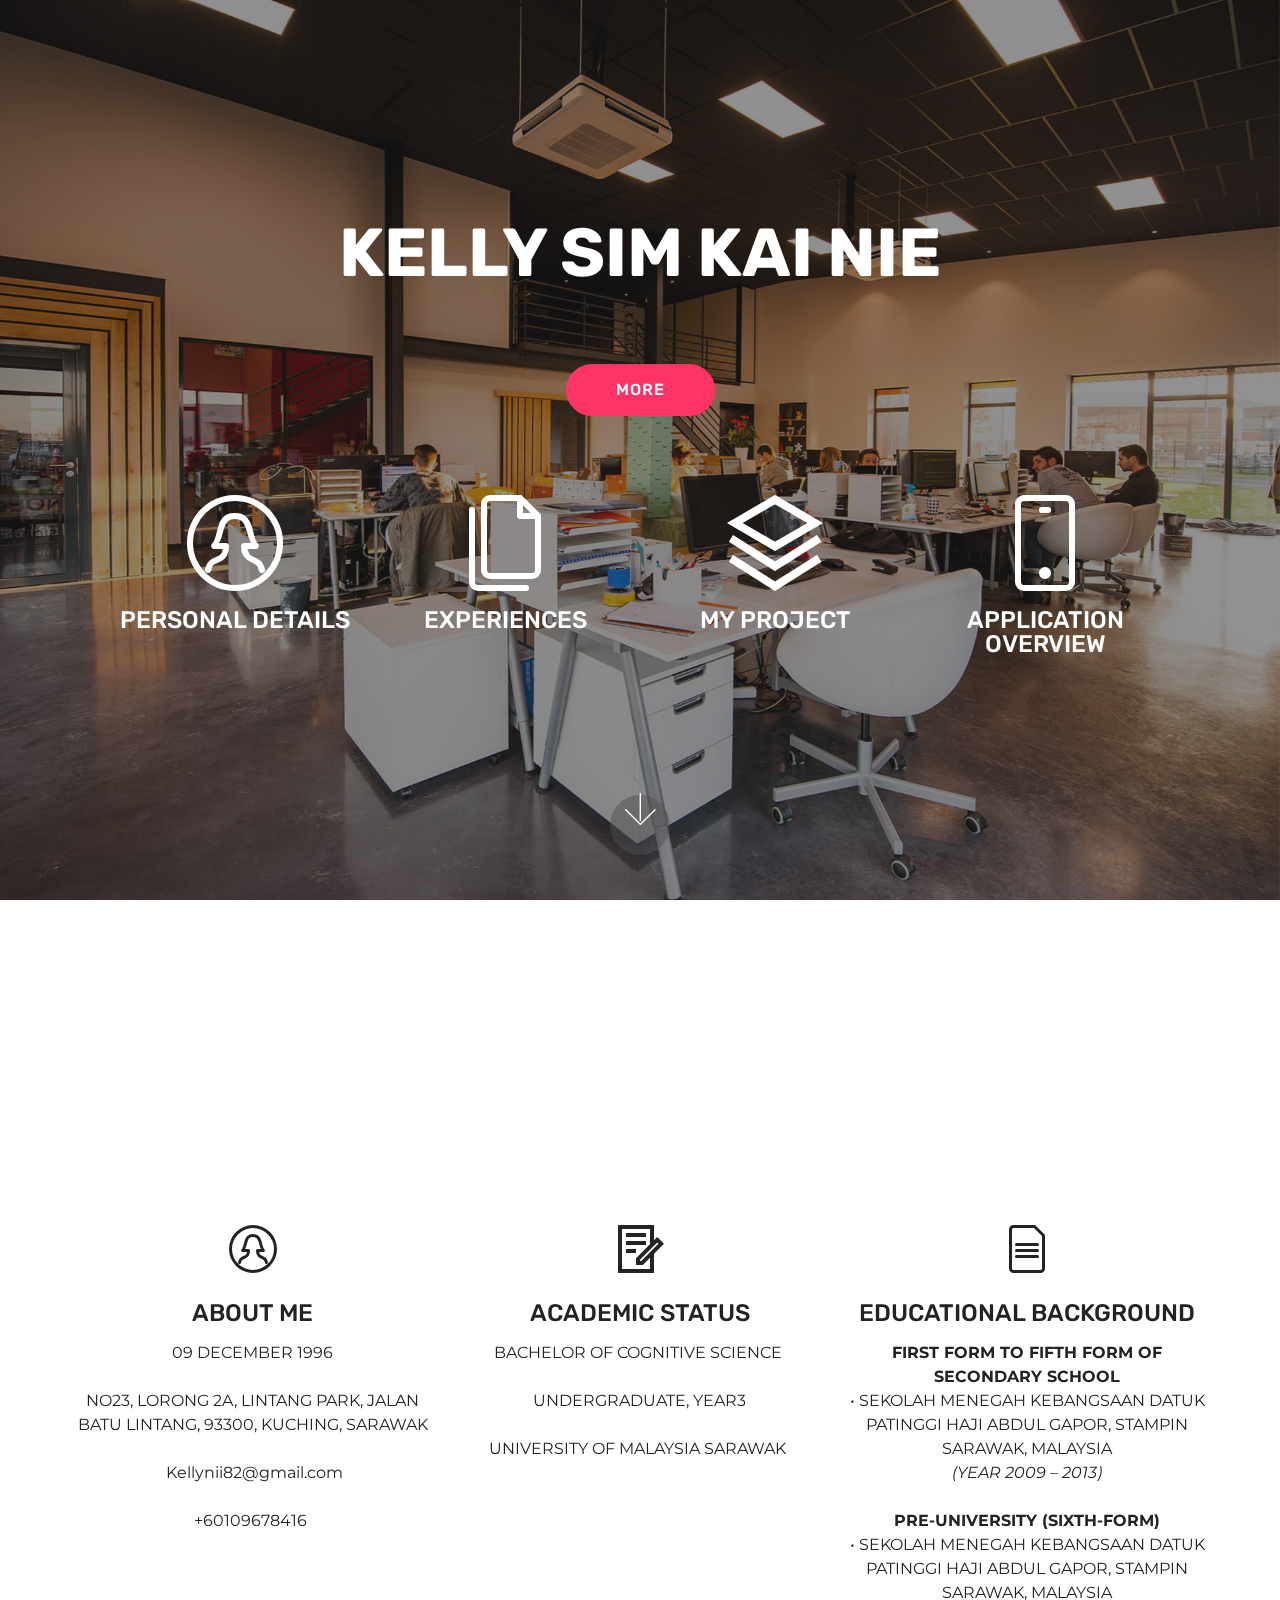
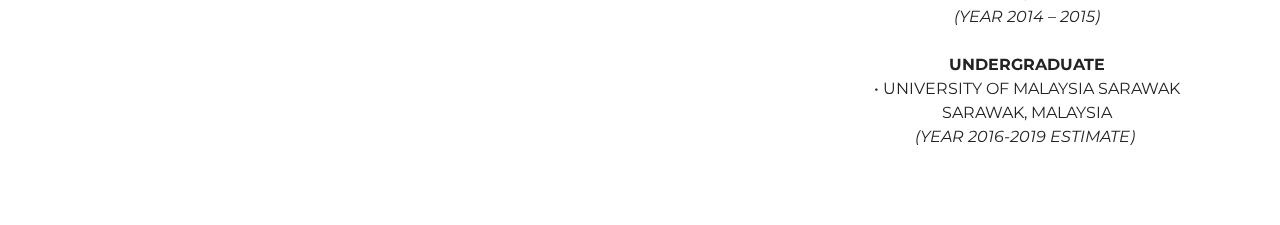
<file: index.html>
<!DOCTYPE html>
<html  >
<head>
  <!-- Site made with Mobirise Website Builder v4.9.7, https://mobirise.com -->
  <meta charset="UTF-8">
  <meta http-equiv="X-UA-Compatible" content="IE=edge">
  <meta name="generator" content="Mobirise v4.9.7, mobirise.com">
  <meta name="viewport" content="width=device-width, initial-scale=1, minimum-scale=1">
  <link rel="shortcut icon" href="assets/images/logo4.png" type="image/x-icon">
  <meta name="description" content="">
  
  <title>Home</title>
  <link rel="stylesheet" href="assets/web/assets/mobirise-icons2/mobirise2.css">
  <link rel="stylesheet" href="assets/web/assets/mobirise-icons-bold/mobirise-icons-bold.css">
  <link rel="stylesheet" href="assets/web/assets/mobirise-icons/mobirise-icons.css">
  <link rel="stylesheet" href="assets/tether/tether.min.css">
  <link rel="stylesheet" href="assets/bootstrap/css/bootstrap.min.css">
  <link rel="stylesheet" href="assets/bootstrap/css/bootstrap-grid.min.css">
  <link rel="stylesheet" href="assets/bootstrap/css/bootstrap-reboot.min.css">
  <link rel="stylesheet" href="assets/animatecss/animate.min.css">
  <link rel="stylesheet" href="assets/theme/css/style.css">
  <link rel="stylesheet" href="assets/mobirise/css/mbr-additional.css" type="text/css">
  
  
  
</head>
<body>
  <section class="header12 cid-rpqmVAyBMu mbr-fullscreen mbr-parallax-background" id="header12-5">

    

    <div class="mbr-overlay" style="opacity: 0.5; background-color: rgb(35, 35, 35);">
    </div>

    <div class="container  ">
            <div class="media-container">
                <div class="col-md-12 align-center">
                    <h1 class="mbr-section-title pb-3 mbr-white mbr-bold mbr-fonts-style display-1">
                        KELLY SIM KAI NIE</h1>
                    <p class="mbr-text pb-3 mbr-white mbr-fonts-style display-5"></p>
                    <div class="mbr-section-btn align-center py-2"><a class="btn btn-md btn-secondary display-4" href="index.html#tabs3-4">MORE</a></div>

                    <div class="icons-media-container mbr-white">
                        <div class="card col-12 col-md-6 col-lg-3">
                            <div class="icon-block">
                            <a href="https://mobirise.co/">
                                <span class="mbr-iconfont mbrib-user2"></span>
                            </a>
                            </div>
                            <h5 class="mbr-fonts-style display-5">PERSONAL DETAILS</h5>
                        </div>

                        <div class="card col-12 col-md-6 col-lg-3">
                            <div class="icon-block">
                                <a href="index.html#tabs3-4">
                                    <span class="mbr-iconfont mbrib-pages"></span>
                                </a>
                            </div>
                            <h5 class="mbr-fonts-style display-5">
                                EXPERIENCES</h5>
                        </div>

                        <div class="card col-12 col-md-6 col-lg-3">
                            <div class="icon-block">
                                <a href="index.html#tabs3-4">
                                    <span class="mbr-iconfont mobi-mbri-layers mobi-mbri"></span>
                                </a>
                            </div>
                            <h5 class="mbr-fonts-style display-5">
                                MY PROJECT</h5>
                        </div>

                        <div class="card col-12 col-md-6 col-lg-3">
                            <div class="icon-block">
                                
                                    <a href="page1.html"><span class="mbr-iconfont mbrib-mobile2" style="color: rgb(255, 255, 255); fill: rgb(255, 255, 255);"></span></a>
                                
                            </div>
                            <h5 class="mbr-fonts-style display-5">APPLICATION OVERVIEW</h5>
                        </div>
                    </div>
                </div>
            </div>
    </div>

    <div class="mbr-arrow hidden-sm-down" aria-hidden="true">
        <a href="#next">
            <i class="mbri-down mbr-iconfont"></i>
        </a>
    </div>
</section>

<section class="engine"><a href="https://mobirise.info/f">simple web maker</a></section><section class="tabs3 cid-rpqkSXuXG2" id="tabs3-4">

    

    

    <div class="container">
        <h2 class="mbr-section-title align-center pb-3 mbr-fonts-style display-2">
           RESUME</h2>
        <h3 class="mbr-section-subtitle  display-5 align-center mbr-light mbr-fonts-style"></h3>
    </div>
    <div class="container-fluid">
        <div class="row tabcont">
            <ul class="nav nav-tabs pt-3 mt-5" role="tablist">
                <li class="nav-item mbr-fonts-style"><a class="nav-link show active display-7" role="tab" data-toggle="tab" href="#tabs3-4_tab0" aria-selected="true"><span class="mbrib-user2 mbr-iconfont mbr-iconfont-btn" style="font-size: 18px;"></span>&nbsp;Personal</a></li>
                <li class="nav-item mbr-fonts-style"><a class="nav-link  show active display-7" role="tab" data-toggle="tab" href="#tabs3-4_tab1" aria-selected="true"><span class="mbri-pages mbr-iconfont mbr-iconfont-btn" style="font-size: 18px;"></span>&nbsp;Experiences</a></li>
                <li class="nav-item mbr-fonts-style"><a class="nav-link show active display-7" role="tab" data-toggle="tab" href="#tabs3-4_tab2" aria-selected="true"><span class="mobi-mbri mobi-mbri-layers mbr-iconfont mbr-iconfont-btn" style="font-size: 18px;"></span>&nbsp;My Final Project</a></li>
                
                
                
            </ul>
        </div>
    </div>

    <div class="container">
        <div class="row px-1">
            <div class="tab-content">
                <div id="tab1" class="tab-pane in active mbr-table" role="tabpanel">
                    <div class="row tab-content-row">
                        <div class="col-xs-12 col-md-6 col-lg-4">
                            <div class="card-img ">
                                <span class="mbr-iconfont mbrib-user2"></span>
                            </div>
                            <h4 class="mbr-element-title  align-center mbr-fonts-style pb-2 display-5">ABOUT ME</h4>
                            <p class="mbr-section-text  align-center mbr-fonts-style display-7">09 DECEMBER 1996
<br><br>NO23, LORONG 2A, LINTANG PARK, JALAN BATU LINTANG, 93300, KUCHING, SARAWAK
<br><br>&nbsp;Kellynii82@gmail.com
<br><br>+60109678416&nbsp;<br></p>
                        </div>

                        <div class="col-xs-12 col-md-6 col-lg-4">
                            <div class="card-img ">
                                <span class="mbr-iconfont mobi-mbri-contact-form mobi-mbri"></span>
                            </div>
                            <h4 class="mbr-element-title  align-center mbr-fonts-style pb-2 display-5">ACADEMIC STATUS</h4>
                            <p class="mbr-section-text  align-center mbr-fonts-style display-7">BACHELOR OF COGNITIVE SCIENCE&nbsp;<br><br>UNDERGRADUATE, YEAR3 <br>
<br>UNIVERSITY OF MALAYSIA SARAWAK&nbsp;</p>
                        </div>

                        <div class="col-xs-12 col-md-6 col-lg-4">
                            <div class="card-img ">
                                <span class="mbr-iconfont mbrib-file"></span>
                            </div>
                            <h4 class="mbr-element-title  align-center mbr-fonts-style pb-2 display-5">EDUCATIONAL BACKGROUND</h4>
                            <p class="mbr-section-text  align-center mbr-fonts-style display-7"><strong>FIRST FORM TO FIFTH FORM OF SECONDARY SCHOOL
</strong><br>•	SEKOLAH MENEGAH KEBANGSAAN DATUK PATINGGI HAJI ABDUL GAPOR, STAMPIN<br>SARAWAK, MALAYSIA <br><em>(YEAR 2009 – 2013)</em><br>
<br><strong>PRE-UNIVERSITY (SIXTH-FORM)
</strong><br>•	SEKOLAH MENEGAH KEBANGSAAN DATUK PATINGGI HAJI ABDUL GAPOR, STAMPIN
<br>SARAWAK, MALAYSIA <br><em>(YEAR 2014 – 2015)
</em><br><br><strong>UNDERGRADUATE
</strong><br>•	UNIVERSITY OF MALAYSIA SARAWAK
<br>		SARAWAK, MALAYSIA <br><em>(YEAR 2016-2019 ESTIMATE)&nbsp;</em><br></p>
                        </div>

                        
                    </div>
                </div>

                <div id="tab2" class="tab-pane  mbr-table" role="tabpanel">
                    <div class="row tab-content-row">
                        <div class="col-xs-12 col-md-6 col-lg-4">
                            <div class="card-img ">
                                <span class="mbr-iconfont mbrib-briefcase"></span>
                            </div>
                            <h4 class="mbr-element-title  align-center mbr-fonts-style pb-2 display-5">
                                TUTOR</h4>
                            <p class="mbr-section-text  align-center mbr-fonts-style display-7"><br>•	FEBRUARY 2016 TO APRIL 2016
<br>•	FEBRUARY 2018 TO DECEMBER 2018<br>
<br><strong>NEXT ACADEMY </strong><br>
<br>Adapted teaching methods and materials to meet students' varying needs and interests. <br>
<br>•	Observed and evaluated students' performance, behavior and social development. Encouraged interactive learning by incorporating educational software and the Internet. 
<br>•	Supervised an average of 6 students in classrooms
<br>•	Maintained accurate and complete records for multiple responsible classes. Instructed up to 8 students individually and in groups. 
<br>•	Completed and filed all necessary paperwork for their workbook progress, classroom activities and attendance logs. &nbsp;<br></p>
                        </div>

                        <div class="col-xs-12 col-md-6 col-lg-4">
                            <div class="card-img ">
                                <span class="mbr-iconfont mbrib-briefcase"></span>
                            </div>
                            <h4 class="mbr-element-title  align-center mbr-fonts-style pb-2 display-5">INTERN EXPERIENCE :<br>WEB DEVELOPER/WEB DESIGNER&nbsp;</h4>
                            <p class="mbr-section-text  align-center mbr-fonts-style display-7"><br>•	JULY 2018 TO SEPTEMBER 2018
<br><br><strong>WEBNYOU
</strong><br><br>Expose to practice, problems and challenges of real work and as a source of reference
<br>•	Learned about web programming (HTML, CSS and javascript), Usability Testing and Adobe Dreamweaver 
<br>•	Learned how to communicate with customer to understand thus gathered their requirements&nbsp;<br></p>
                        </div>

                        <div class="col-xs-12 col-md-6 col-lg-4">
                            <div class="card-img ">
                                <span class="mbr-iconfont mbrib-briefcase"></span>
                            </div>
                            <h4 class="mbr-element-title  align-center mbr-fonts-style pb-2 display-5">PART TIMER&nbsp;</h4>
                            <p class="mbr-section-text  align-center mbr-fonts-style display-7">•	JULY 2017 TO SEPTEMBER 2017
<br><br><strong>PRO SALES SDN BHD
<br></strong><br>Assisted in production &nbsp;<br></p>
                        </div>

                        
                    </div>
                </div>

                <div id="tab3" class="tab-pane  mbr-table" role="tabpanel">
                    <div class="row tab-content-row">
                        <div class="col-xs-12 col-md-6 col-lg-4">
                            <div class="card-img ">
                                <span class="mbr-iconfont mbrib-mobile2"></span>
                            </div>
                            <h4 class="mbr-element-title  align-center mbr-fonts-style pb-2 display-5">
                                Mobile-Based Microlearning Application</h4>
                            <p class="mbr-section-text  align-center mbr-fonts-style display-7">The purpose of the study is to raise awareness for marine conservation to the public through microlearning application. <br><br><strong>This mobile application is designed in hopes to raise awareness for marine conservation via a different learning approach.&nbsp;</strong><br></p>
                        </div>

                        <div class="col-xs-12 col-md-6 col-lg-4">
                            <div class="card-img ">
                                <span class="mbr-iconfont mbrib-touch" style="color: rgb(255, 255, 255); fill: rgb(255, 255, 255); font-size: 1px;"></span>
                            </div>
                            <h4 class="mbr-element-title  align-center mbr-fonts-style pb-2 display-5"></h4>
                            <p class="mbr-section-text  align-center mbr-fonts-style display-7">Microlearning is a new approach related to e-Learning. It can play an important part for short burst learning and provide tools for more innovative and successful performance management (Fox, 2016). Marine pollution is one of the global issues so education in marine conservation for young adults are important (WWF, n.d.).&nbsp;</p>
                        </div>

                        <div class="col-xs-12 col-md-6 col-lg-4">
                            <div class="card-img ">
                                <span class="mbr-iconfont mbri-extension" style="color: rgb(255, 255, 255); fill: rgb(255, 255, 255); font-size: 1px;"></span>
                            </div>
                            <h4 class="mbr-element-title  align-center mbr-fonts-style pb-2 display-5"></h4>
                            <p class="mbr-section-text  align-center mbr-fonts-style display-7">Marine conservation has been applied on <br>online courses (University of Tasmania, n.d.), <br>exhibitions (Jenkins, 2014), 
<br>workshops (National Geographic, n.d ) thus <br>events (Marine Special Interest Group, 2018) <br>to educate the general public.&nbsp;</p>
                        </div>

                        
                    </div>
                </div>

                <div id="tab4" class="tab-pane  mbr-table" role="tabpanel">
                    <div class="row tab-content-row">
                        <div class="col-xs-12 col-md-6 col-lg-4">
                            <div class="card-img ">
                                <span class="mbri-responsive mbr-iconfont"></span>
                            </div>
                            <h4 class="mbr-element-title  align-center mbr-fonts-style pb-2 display-5">
                                MOBILE FRIENDLY
                            </h4>
                            <p class="mbr-section-text  align-center mbr-fonts-style display-7">
                                No special actions required, all sites you make with Mobirise are mobile-friendly. You don't have to create a special mobile version of your site, it will adapt automagically.
                            </p>
                        </div>

                        <div class="col-xs-12 col-md-6 col-lg-4">
                            <div class="card-img ">
                                <span class="mbri-responsive mbr-iconfont"></span>
                            </div>
                            <h4 class="mbr-element-title  align-center mbr-fonts-style pb-2 display-5">
                                MOBILE FRIENDLY
                            </h4>
                            <p class="mbr-section-text  align-center mbr-fonts-style display-7">
                                No special actions required, all sites you make with Mobirise are mobile-friendly. You don't have to create a special mobile version of your site, it will adapt automagically.
                            </p>
                        </div>

                        <div class="col-xs-12 col-md-6 col-lg-4">
                            <div class="card-img ">
                                <span class="mbri-responsive mbr-iconfont"></span>
                            </div>
                            <h4 class="mbr-element-title  align-center mbr-fonts-style pb-2 display-5">
                                MOBILE FRIENDLY
                            </h4>
                            <p class="mbr-section-text  align-center mbr-fonts-style display-7">
                                No special actions required, all sites you make with Mobirise are mobile-friendly. You don't have to create a special mobile version of your site, it will adapt automagically.
                            </p>
                        </div>

                        
                    </div>
                </div>

                <div id="tab5" class="tab-pane  mbr-table" role="tabpanel">
                    <div class="row tab-content-row">
                        <div class="col-xs-12 col-md-6 col-lg-4">
                            <div class="card-img ">
                                <span class="mbri-bootstrap mbr-iconfont"></span>
                            </div>
                            <h4 class="mbr-element-title  align-center mbr-fonts-style pb-2 display-5">
                                IT'S EASY AND SIMPLE
                            </h4>
                            <p class="mbr-section-text  align-center mbr-fonts-style display-7">
                                Cut down the development time with drag-and-drop website builder. Drop the blocks into the page, edit content inline and publish - no technical skills required.
                            </p>
                        </div>

                        <div class="col-xs-12 col-md-6 col-lg-4">
                            <div class="card-img ">
                                <span class="mbri-bootstrap mbr-iconfont"></span>
                            </div>
                            <h4 class="mbr-element-title  align-center mbr-fonts-style pb-2 display-5">
                                IT'S EASY AND SIMPLE
                            </h4>
                            <p class="mbr-section-text  align-center mbr-fonts-style display-7">
                                Cut down the development time with drag-and-drop website builder. Drop the blocks into the page, edit content inline and publish - no technical skills required.
                            </p>
                        </div>

                        <div class="col-xs-12 col-md-6 col-lg-4">
                            <div class="card-img ">
                                <span class="mbri-bootstrap mbr-iconfont"></span>
                            </div>
                            <h4 class="mbr-element-title  align-center mbr-fonts-style pb-2 display-5">
                                IT'S EASY AND SIMPLE
                            </h4>
                            <p class="mbr-section-text  align-center mbr-fonts-style display-7">
                                Cut down the development time with drag-and-drop website builder. Drop the blocks into the page, edit content inline and publish - no technical skills required.
                            </p>
                        </div>

                        
                    </div>
                </div>

                <div id="tab6" class="tab-pane  mbr-table" role="tabpanel">
                    <div class="row tab-content-row">
                        <div class="col-xs-12 col-md-6 col-lg-4">
                            <div class="card-img ">
                                <span class="mbri-extension mbr-iconfont"></span>
                            </div>
                            <h4 class="mbr-element-title  align-center mbr-fonts-style pb-2 display-5">
                                TRENDY WEBSITE BLOCKS
                            </h4>
                            <p class="mbr-section-text  align-center mbr-fonts-style display-7">
                                Choose from the large selection  pre-made blocks - full-screen intro, bootstrap carousel, slider, responsive image gallery with, parallax scrolling, sticky header and more.
                            </p>
                        </div>

                        <div class="col-xs-12 col-md-6 col-lg-4">
                            <div class="card-img ">
                                <span class="mbri-extension mbr-iconfont"></span>
                            </div>
                            <h4 class="mbr-element-title  align-center mbr-fonts-style pb-2 display-5">
                                TRENDY WEBSITE BLOCKS
                            </h4>
                            <p class="mbr-section-text  align-center mbr-fonts-style display-7">
                                Choose from the large selection  pre-made blocks - full-screen intro, bootstrap carousel, slider, responsive image gallery with, parallax scrolling, sticky header and more.
                            </p>
                        </div>

                        <div class="col-xs-12 col-md-6 col-lg-4">
                            <div class="card-img ">
                                <span class="mbri-extension mbr-iconfont"></span>
                            </div>
                            <h4 class="mbr-element-title  align-center mbr-fonts-style pb-2 display-5">
                                TRENDY WEBSITE BLOCKS
                            </h4>
                            <p class="mbr-section-text  align-center mbr-fonts-style display-7">
                                Choose from the large selection  pre-made blocks - full-screen intro, bootstrap carousel, slider, responsive image gallery with, parallax scrolling, sticky header and more.
                            </p>
                        </div>

                        
                    </div>
                </div>
            </div>
        </div>
    </div>
</section>


  <script src="assets/web/assets/jquery/jquery.min.js"></script>
  <script src="assets/tether/tether.min.js"></script>
  <script src="assets/popper/popper.min.js"></script>
  <script src="assets/bootstrap/js/bootstrap.min.js"></script>
  <script src="assets/smoothscroll/smooth-scroll.js"></script>
  <script src="assets/vimeoplayer/jquery.mb.vimeo_player.js"></script>
  <script src="assets/viewportchecker/jquery.viewportchecker.js"></script>
  <script src="assets/mbr-tabs/mbr-tabs.js"></script>
  <script src="assets/parallax/jarallax.min.js"></script>
  <script src="assets/theme/js/script.js"></script>
  
  
  <input name="animation" type="hidden">
  </body>
</html>
</file>
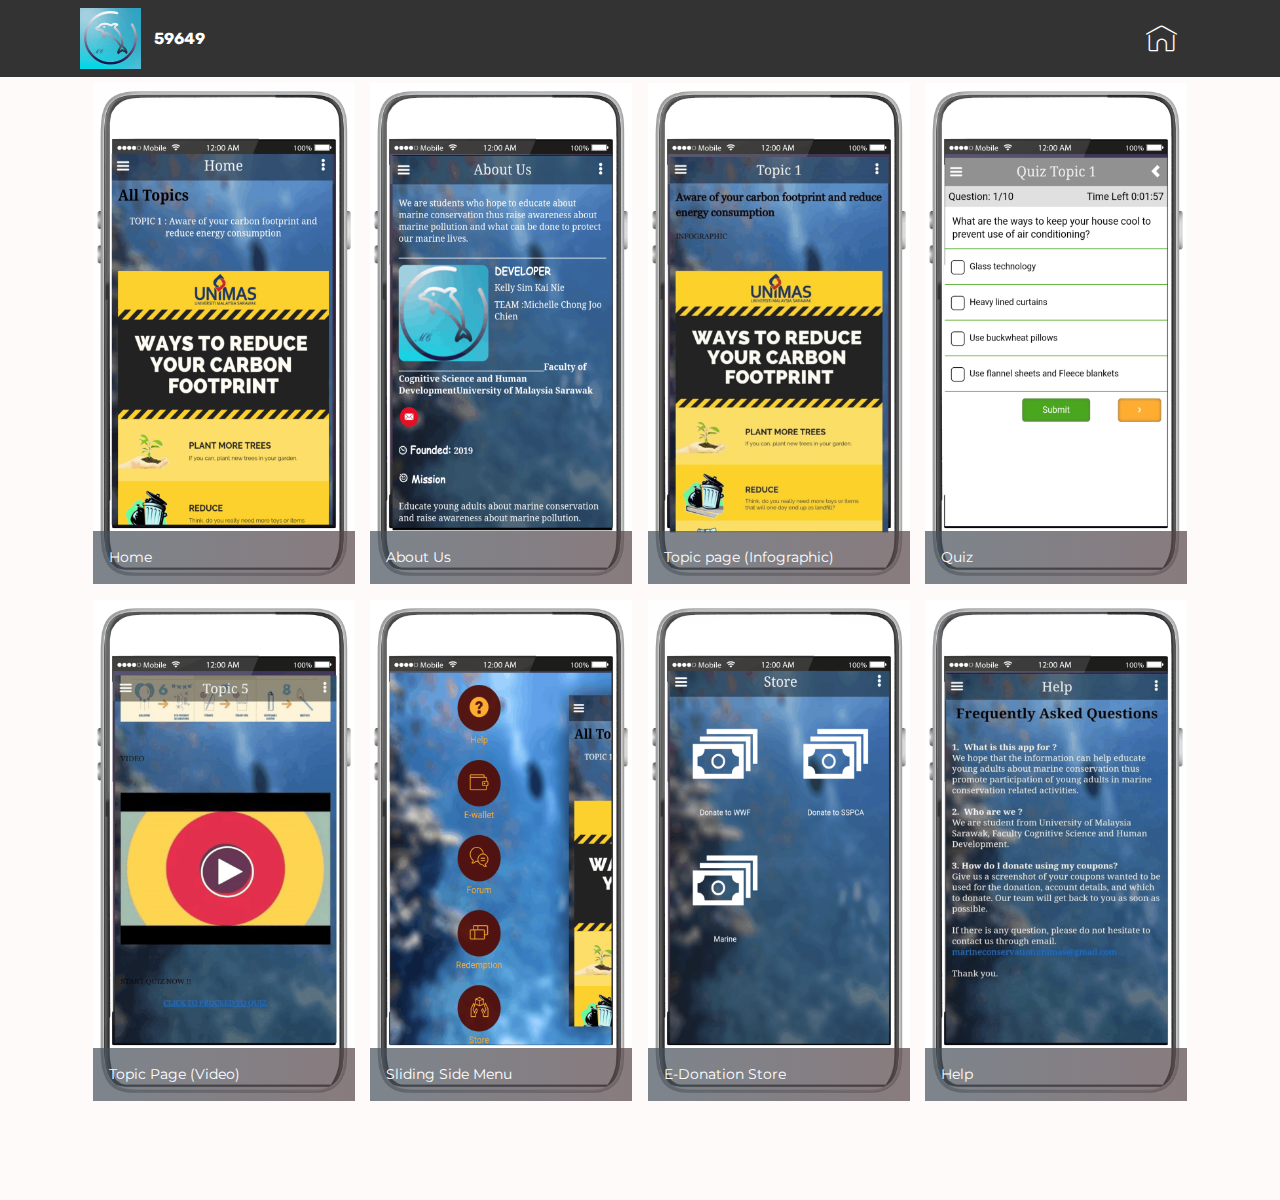
<file: page1.html>
<!DOCTYPE html>
<html  >
<head>
  <!-- Site made with Mobirise Website Builder v4.9.7, https://mobirise.com -->
  <meta charset="UTF-8">
  <meta http-equiv="X-UA-Compatible" content="IE=edge">
  <meta name="generator" content="Mobirise v4.9.7, mobirise.com">
  <meta name="viewport" content="width=device-width, initial-scale=1, minimum-scale=1">
  <link rel="shortcut icon" href="assets/images/logo4.png" type="image/x-icon">
  <meta name="description" content="Web Generator Description">
  
  <title>OVERVIEW OF APP</title>
  <link rel="stylesheet" href="assets/web/assets/mobirise-icons/mobirise-icons.css">
  <link rel="stylesheet" href="assets/tether/tether.min.css">
  <link rel="stylesheet" href="assets/bootstrap/css/bootstrap.min.css">
  <link rel="stylesheet" href="assets/bootstrap/css/bootstrap-grid.min.css">
  <link rel="stylesheet" href="assets/bootstrap/css/bootstrap-reboot.min.css">
  <link rel="stylesheet" href="assets/dropdown/css/style.css">
  <link rel="stylesheet" href="assets/animatecss/animate.min.css">
  <link rel="stylesheet" href="assets/theme/css/style.css">
  <link rel="stylesheet" href="assets/gallery/style.css">
  <link rel="stylesheet" href="assets/mobirise/css/mbr-additional.css" type="text/css">
  
  
  
</head>
<body>
  <section class="menu cid-rpGszUZpKm" once="menu" id="menu1-9">

    

    <nav class="navbar navbar-expand beta-menu navbar-dropdown align-items-center navbar-fixed-top navbar-toggleable-sm">
        <button class="navbar-toggler navbar-toggler-right" type="button" data-toggle="collapse" data-target="#navbarSupportedContent" aria-controls="navbarSupportedContent" aria-expanded="false" aria-label="Toggle navigation">
            <div class="hamburger">
                <span></span>
                <span></span>
                <span></span>
                <span></span>
            </div>
        </button>
        <div class="menu-logo">
            <div class="navbar-brand">
                <span class="navbar-logo">
                    <a href="https://mobirise.co">
                         <img src="assets/images/1-122x121.png" alt="Mobirise" title="" style="height: 3.8rem;">
                    </a>
                </span>
                <span class="navbar-caption-wrap"><a class="navbar-caption text-white display-4" href="index.html">
                        59649</a></span>
            </div>
        </div>
        <div class="collapse navbar-collapse" id="navbarSupportedContent">
            <ul class="navbar-nav nav-dropdown nav-right" data-app-modern-menu="true"><li class="nav-item">
                    <a class="nav-link link text-white display-4" href="index.html"><span class="mbri-home mbr-iconfont mbr-iconfont-btn" style="font-size: 31px;"></span>
                        </a>
                </li></ul>
            
        </div>
    </nav>
</section>

<section class="engine"><a href="https://mobirise.info/j">website templates</a></section><section class="mbr-gallery mbr-slider-carousel cid-rpGfhwSpdg" id="gallery1-8">

    

    <div class="container">
        <div><!-- Filter --><!-- Gallery --><div class="mbr-gallery-row"><div class="mbr-gallery-layout-default"><div><div><div class="mbr-gallery-item mbr-gallery-item--p1" data-video-url="false" data-tags="Awesome"><div href="#lb-gallery1-8" data-slide-to="0" data-toggle="modal"><img src="assets/images/home1-2000x3834-800x1534.png" alt="" title=""><span class="icon-focus"></span><span class="mbr-gallery-title mbr-fonts-style display-7">Home</span></div></div><div class="mbr-gallery-item mbr-gallery-item--p1" data-video-url="false" data-tags="Responsive"><div href="#lb-gallery1-8" data-slide-to="1" data-toggle="modal"><img src="assets/images/abtus1-2000x3834-800x1534.png" alt="" title=""><span class="icon-focus"></span><span class="mbr-gallery-title mbr-fonts-style display-7">About Us</span></div></div><div class="mbr-gallery-item mbr-gallery-item--p1" data-video-url="false" data-tags="Creative"><div href="#lb-gallery1-8" data-slide-to="2" data-toggle="modal"><img src="assets/images/topic-2000x3834-800x1534.png" alt="" title=""><span class="icon-focus"></span><span class="mbr-gallery-title mbr-fonts-style display-7">Topic page (Infographic)</span></div></div><div class="mbr-gallery-item mbr-gallery-item--p1" data-video-url="false" data-tags="Animated"><div href="#lb-gallery1-8" data-slide-to="3" data-toggle="modal"><img src="assets/images/quiz1-2000x3834-800x1534.png" alt="" title=""><span class="icon-focus"></span><span class="mbr-gallery-title mbr-fonts-style display-7">Quiz</span></div></div><div class="mbr-gallery-item mbr-gallery-item--p1" data-video-url="false" data-tags="Awesome"><div href="#lb-gallery1-8" data-slide-to="4" data-toggle="modal"><img src="assets/images/videoquiz-2000x3834-800x1534.png" alt="" title=""><span class="icon-focus"></span><span class="mbr-gallery-title mbr-fonts-style display-7">Topic Page (Video)</span></div></div><div class="mbr-gallery-item mbr-gallery-item--p1" data-video-url="false" data-tags="Awesome"><div href="#lb-gallery1-8" data-slide-to="5" data-toggle="modal"><img src="assets/images/menua1-2000x3834-800x1534.png" alt="" title=""><span class="icon-focus"></span><span class="mbr-gallery-title mbr-fonts-style display-7">Sliding Side Menu</span></div></div><div class="mbr-gallery-item mbr-gallery-item--p1" data-video-url="false" data-tags="Responsive"><div href="#lb-gallery1-8" data-slide-to="6" data-toggle="modal"><img src="assets/images/store1-2000x3834-800x1534.png" alt="" title=""><span class="icon-focus"></span><span class="mbr-gallery-title mbr-fonts-style display-7">E-Donation Store</span></div></div><div class="mbr-gallery-item mbr-gallery-item--p1" data-video-url="false" data-tags="Animated"><div href="#lb-gallery1-8" data-slide-to="7" data-toggle="modal"><img src="assets/images/help-2000x3834-800x1534.png" alt="" title=""><span class="icon-focus"></span><span class="mbr-gallery-title mbr-fonts-style display-7">Help</span></div></div></div></div><div class="clearfix"></div></div></div><!-- Lightbox --><div data-app-prevent-settings="" class="mbr-slider modal fade carousel slide" tabindex="-1" data-keyboard="true" data-interval="false" id="lb-gallery1-8"><div class="modal-dialog"><div class="modal-content"><div class="modal-body"><div class="carousel-inner"><div class="carousel-item active"><img src="assets/images/home1-2000x3834.png" alt="" title=""></div><div class="carousel-item"><img src="assets/images/abtus1-2000x3834.png" alt="" title=""></div><div class="carousel-item"><img src="assets/images/topic-2000x3834.png" alt="" title=""></div><div class="carousel-item"><img src="assets/images/quiz1-2000x3834.png" alt="" title=""></div><div class="carousel-item"><img src="assets/images/videoquiz-2000x3834.png" alt="" title=""></div><div class="carousel-item"><img src="assets/images/menua1-2000x3834.png" alt="" title=""></div><div class="carousel-item"><img src="assets/images/store1-2000x3834.png" alt="" title=""></div><div class="carousel-item"><img src="assets/images/help-2000x3834.png" alt="" title=""></div></div><a class="carousel-control carousel-control-prev" role="button" data-slide="prev" href="#lb-gallery1-8"><span class="mbri-left mbr-iconfont" aria-hidden="true"></span><span class="sr-only">Previous</span></a><a class="carousel-control carousel-control-next" role="button" data-slide="next" href="#lb-gallery1-8"><span class="mbri-right mbr-iconfont" aria-hidden="true"></span><span class="sr-only">Next</span></a><a class="close" href="#" role="button" data-dismiss="modal"><span class="sr-only">Close</span></a></div></div></div></div></div>
    </div>

</section>


  <script src="assets/web/assets/jquery/jquery.min.js"></script>
  <script src="assets/popper/popper.min.js"></script>
  <script src="assets/tether/tether.min.js"></script>
  <script src="assets/bootstrap/js/bootstrap.min.js"></script>
  <script src="assets/smoothscroll/smooth-scroll.js"></script>
  <script src="assets/dropdown/js/script.min.js"></script>
  <script src="assets/touchswipe/jquery.touch-swipe.min.js"></script>
  <script src="assets/vimeoplayer/jquery.mb.vimeo_player.js"></script>
  <script src="assets/masonry/masonry.pkgd.min.js"></script>
  <script src="assets/imagesloaded/imagesloaded.pkgd.min.js"></script>
  <script src="assets/bootstrapcarouselswipe/bootstrap-carousel-swipe.js"></script>
  <script src="assets/viewportchecker/jquery.viewportchecker.js"></script>
  <script src="assets/theme/js/script.js"></script>
  <script src="assets/gallery/player.min.js"></script>
  <script src="assets/gallery/script.js"></script>
  <script src="assets/slidervideo/script.js"></script>
  
  
  <input name="animation" type="hidden">
  </body>
</html>
</file>
<file: assets/web/assets/mobirise-icons2/mobirise2.css>
@font-face {
  font-family: 'Moririse2';
  src:  url('mobirise2.eot?f2bix4');
  src:  url('mobirise2.eot?f2bix4#iefix') format('embedded-opentype'),
    url('mobirise2.ttf?f2bix4') format('truetype'),
    url('mobirise2.woff?f2bix4') format('woff'),
    url('mobirise2.svg?f2bix4#mobirise2') format('svg');
  font-weight: normal;
  font-style: normal;
}

[class^="mobi-"], [class*=" mobi-"] {
  /* use !important to prevent issues with browser extensions that change fonts */
  font-family: 'Moririse2' !important;
  speak: none;
  font-style: normal;
  font-weight: normal;
  font-variant: normal;
  text-transform: none;
  line-height: 1;

  /* Better Font Rendering =========== */
  -webkit-font-smoothing: antialiased;
  -moz-osx-font-smoothing: grayscale;
}

.mobi-mbri-add-submenu:before {
  content: "\e900";
}
.mobi-mbri-alert:before {
  content: "\e901";
}
.mobi-mbri-align-center:before {
  content: "\e902";
}
.mobi-mbri-align-justify:before {
  content: "\e903";
}
.mobi-mbri-align-left:before {
  content: "\e904";
}
.mobi-mbri-align-right:before {
  content: "\e905";
}
.mobi-mbri-android:before {
  content: "\e906";
}
.mobi-mbri-apple:before {
  content: "\e907";
}
.mobi-mbri-arrow-down:before {
  content: "\e908";
}
.mobi-mbri-arrow-next:before {
  content: "\e909";
}
.mobi-mbri-arrow-prev:before {
  content: "\e90a";
}
.mobi-mbri-arrow-up:before {
  content: "\e90b";
}
.mobi-mbri-bold:before {
  content: "\e90c";
}
.mobi-mbri-bookmark:before {
  content: "\e90d";
}
.mobi-mbri-bootstrap:before {
  content: "\e90e";
}
.mobi-mbri-briefcase:before {
  content: "\e90f";
}
.mobi-mbri-browse:before {
  content: "\e910";
}
.mobi-mbri-bulleted-list:before {
  content: "\e911";
}
.mobi-mbri-calendar:before {
  content: "\e912";
}
.mobi-mbri-camera:before {
  content: "\e913";
}
.mobi-mbri-cart-add:before {
  content: "\e914";
}
.mobi-mbri-cart-full:before {
  content: "\e915";
}
.mobi-mbri-cash:before {
  content: "\e916";
}
.mobi-mbri-change-style:before {
  content: "\e917";
}
.mobi-mbri-chat:before {
  content: "\e918";
}
.mobi-mbri-clock:before {
  content: "\e919";
}
.mobi-mbri-close:before {
  content: "\e91a";
}
.mobi-mbri-cloud:before {
  content: "\e91b";
}
.mobi-mbri-code:before {
  content: "\e91c";
}
.mobi-mbri-contact-form:before {
  content: "\e91d";
}
.mobi-mbri-credit-card:before {
  content: "\e91e";
}
.mobi-mbri-cursor-click:before {
  content: "\e91f";
}
.mobi-mbri-cust-feedback:before {
  content: "\e920";
}
.mobi-mbri-database:before {
  content: "\e921";
}
.mobi-mbri-delivery:before {
  content: "\e922";
}
.mobi-mbri-desktop:before {
  content: "\e923";
}
.mobi-mbri-devices:before {
  content: "\e924";
}
.mobi-mbri-down:before {
  content: "\e925";
}
.mobi-mbri-download-2:before {
  content: "\e926";
}
.mobi-mbri-download:before {
  content: "\e927";
}
.mobi-mbri-drag-n-drop-2:before {
  content: "\e928";
}
.mobi-mbri-drag-n-drop:before {
  content: "\e929";
}
.mobi-mbri-edit-2:before {
  content: "\e92a";
}
.mobi-mbri-edit:before {
  content: "\e92b";
}
.mobi-mbri-error:before {
  content: "\e92c";
}
.mobi-mbri-extension:before {
  content: "\e92d";
}
.mobi-mbri-features:before {
  content: "\e92e";
}
.mobi-mbri-file:before {
  content: "\e92f";
}
.mobi-mbri-flag:before {
  content: "\e930";
}
.mobi-mbri-folder:before {
  content: "\e931";
}
.mobi-mbri-gift:before {
  content: "\e932";
}
.mobi-mbri-github:before {
  content: "\e933";
}
.mobi-mbri-globe-2:before {
  content: "\e934";
}
.mobi-mbri-globe:before {
  content: "\e935";
}
.mobi-mbri-growing-chart:before {
  content: "\e936";
}
.mobi-mbri-hearth:before {
  content: "\e937";
}
.mobi-mbri-help:before {
  content: "\e938";
}
.mobi-mbri-home:before {
  content: "\e939";
}
.mobi-mbri-hot-cup:before {
  content: "\e93a";
}
.mobi-mbri-idea:before {
  content: "\e93b";
}
.mobi-mbri-image-gallery:before {
  content: "\e93c";
}
.mobi-mbri-image-slider:before {
  content: "\e93d";
}
.mobi-mbri-info:before {
  content: "\e93e";
}
.mobi-mbri-italic:before {
  content: "\e93f";
}
.mobi-mbri-key:before {
  content: "\e940";
}
.mobi-mbri-laptop:before {
  content: "\e941";
}
.mobi-mbri-layers:before {
  content: "\e942";
}
.mobi-mbri-left-right:before {
  content: "\e943";
}
.mobi-mbri-left:before {
  content: "\e944";
}
.mobi-mbri-letter:before {
  content: "\e945";
}
.mobi-mbri-like:before {
  content: "\e946";
}
.mobi-mbri-link:before {
  content: "\e947";
}
.mobi-mbri-lock:before {
  content: "\e948";
}
.mobi-mbri-login:before {
  content: "\e949";
}
.mobi-mbri-logout:before {
  content: "\e94a";
}
.mobi-mbri-magic-stick:before {
  content: "\e94b";
}
.mobi-mbri-map-pin:before {
  content: "\e94c";
}
.mobi-mbri-menu:before {
  content: "\e94d";
}
.mobi-mbri-mobile-2:before {
  content: "\e94e";
}
.mobi-mbri-mobile-horizontal:before {
  content: "\e94f";
}
.mobi-mbri-mobile:before {
  content: "\e950";
}
.mobi-mbri-mobirise:before {
  content: "\e951";
}
.mobi-mbri-more-horizontal:before {
  content: "\e952";
}
.mobi-mbri-more-vertical:before {
  content: "\e953";
}
.mobi-mbri-music:before {
  content: "\e954";
}
.mobi-mbri-new-file:before {
  content: "\e955";
}
.mobi-mbri-numbered-list:before {
  content: "\e956";
}
.mobi-mbri-opened-folder:before {
  content: "\e957";
}
.mobi-mbri-pages:before {
  content: "\e958";
}
.mobi-mbri-paper-plane:before {
  content: "\e959";
}
.mobi-mbri-paperclip:before {
  content: "\e95a";
}
.mobi-mbri-phone:before {
  content: "\e95b";
}
.mobi-mbri-photo:before {
  content: "\e95c";
}
.mobi-mbri-photos:before {
  content: "\e95d";
}
.mobi-mbri-pin:before {
  content: "\e95e";
}
.mobi-mbri-play:before {
  content: "\e95f";
}
.mobi-mbri-plus:before {
  content: "\e960";
}
.mobi-mbri-preview:before {
  content: "\e961";
}
.mobi-mbri-print:before {
  content: "\e962";
}
.mobi-mbri-protect:before {
  content: "\e963";
}
.mobi-mbri-question:before {
  content: "\e964";
}
.mobi-mbri-quote-left:before {
  content: "\e965";
}
.mobi-mbri-quote-right:before {
  content: "\e966";
}
.mobi-mbri-redo:before {
  content: "\e967";
}
.mobi-mbri-refresh:before {
  content: "\e968";
}
.mobi-mbri-responsive-2:before {
  content: "\e969";
}
.mobi-mbri-responsive:before {
  content: "\e96a";
}
.mobi-mbri-right:before {
  content: "\e96b";
}
.mobi-mbri-rocket:before {
  content: "\e96c";
}
.mobi-mbri-sad-face:before {
  content: "\e96d";
}
.mobi-mbri-sale:before {
  content: "\e96e";
}
.mobi-mbri-save:before {
  content: "\e96f";
}
.mobi-mbri-search:before {
  content: "\e970";
}
.mobi-mbri-setting-2:before {
  content: "\e971";
}
.mobi-mbri-setting-3:before {
  content: "\e972";
}
.mobi-mbri-setting:before {
  content: "\e973";
}
.mobi-mbri-share:before {
  content: "\e974";
}
.mobi-mbri-shopping-bag:before {
  content: "\e975";
}
.mobi-mbri-shopping-basket:before {
  content: "\e976";
}
.mobi-mbri-shopping-cart:before {
  content: "\e977";
}
.mobi-mbri-sites:before {
  content: "\e978";
}
.mobi-mbri-smile-face:before {
  content: "\e979";
}
.mobi-mbri-speed:before {
  content: "\e97a";
}
.mobi-mbri-star:before {
  content: "\e97b";
}
.mobi-mbri-success:before {
  content: "\e97c";
}
.mobi-mbri-sun:before {
  content: "\e97d";
}
.mobi-mbri-sun2:before {
  content: "\e97e";
}
.mobi-mbri-tablet-vertical:before {
  content: "\e97f";
}
.mobi-mbri-tablet:before {
  content: "\e980";
}
.mobi-mbri-target:before {
  content: "\e981";
}
.mobi-mbri-timer:before {
  content: "\e982";
}
.mobi-mbri-to-ftp:before {
  content: "\e983";
}
.mobi-mbri-to-local-drive:before {
  content: "\e984";
}
.mobi-mbri-touch-swipe:before {
  content: "\e985";
}
.mobi-mbri-touch:before {
  content: "\e986";
}
.mobi-mbri-trash:before {
  content: "\e987";
}
.mobi-mbri-underline:before {
  content: "\e988";
}
.mobi-mbri-undo:before {
  content: "\e989";
}
.mobi-mbri-unlink:before {
  content: "\e98a";
}
.mobi-mbri-unlock:before {
  content: "\e98b";
}
.mobi-mbri-up-down:before {
  content: "\e98c";
}
.mobi-mbri-up:before {
  content: "\e98d";
}
.mobi-mbri-update:before {
  content: "\e98e";
}
.mobi-mbri-upload-2:before {
  content: "\e98f";
}
.mobi-mbri-upload:before {
  content: "\e990";
}
.mobi-mbri-user-2:before {
  content: "\e991";
}
.mobi-mbri-user:before {
  content: "\e992";
}
.mobi-mbri-users:before {
  content: "\e993";
}
.mobi-mbri-video-play:before {
  content: "\e994";
}
.mobi-mbri-video:before {
  content: "\e995";
}
.mobi-mbri-watch:before {
  content: "\e996";
}
.mobi-mbri-website-theme-2:before {
  content: "\e997";
}
.mobi-mbri-website-theme:before {
  content: "\e998";
}
.mobi-mbri-wifi:before {
  content: "\e999";
}
.mobi-mbri-windows:before {
  content: "\e99a";
}
.mobi-mbri-zoom-in:before {
  content: "\e99b";
}
.mobi-mbri-zoom-out:before {
  content: "\e99c";
}
</file>
<file: assets/web/assets/mobirise-icons-bold/mobirise-icons-bold.css>
@font-face {
  font-family: 'mobirise-icons-bold';
  src:  url('mobirise-icons-bold.eot?m1l4yr');
  src:  url('mobirise-icons-bold.eot?m1l4yr#iefix') format('embedded-opentype'),
    url('mobirise-icons-bold.ttf?m1l4yr') format('truetype'),
    url('mobirise-icons-bold.woff?m1l4yr') format('woff'),
    url('mobirise-icons-bold.svg?m1l4yr#mobirise-icons-bold') format('svg');
  font-weight: normal;
  font-style: normal;
}

[class^="mbrib-"], [class*="mbrib-"] {
  /* use !important to prevent issues with browser extensions that change fonts */
  font-family: 'mobirise-icons-bold' !important;
  speak: none;
  font-style: normal;
  font-weight: normal;
  font-variant: normal;
  text-transform: none;
  line-height: 1;

  /* Better Font Rendering =========== */
  -webkit-font-smoothing: antialiased;
  -moz-osx-font-smoothing: grayscale;
}

.mbrib-add-submenu:before {
  content: "\e900";
}
.mbrib-alert:before {
  content: "\e901";
}
.mbrib-align-center:before {
  content: "\e902";
}
.mbrib-align-justify:before {
  content: "\e903";
}
.mbrib-align-left:before {
  content: "\e904";
}
.mbrib-align-right:before {
  content: "\e905";
}
.mbrib-android:before {
  content: "\e906";
}
.mbrib-apple:before {
  content: "\e907";
}
.mbrib-arrow-down:before {
  content: "\e908";
}
.mbrib-arrow-next:before {
  content: "\e909";
}
.mbrib-arrow-prev:before {
  content: "\e90a";
}
.mbrib-arrow-up:before {
  content: "\e90b";
}
.mbrib-bold:before {
  content: "\e90c";
}
.mbrib-bookmark:before {
  content: "\e90d";
}
.mbrib-bootstrap:before {
  content: "\e90e";
}
.mbrib-briefcase:before {
  content: "\e90f";
}
.mbrib-browse:before {
  content: "\e910";
}
.mbrib-bulleted-list:before {
  content: "\e911";
}
.mbrib-calendar:before {
  content: "\e912";
}
.mbrib-camera:before {
  content: "\e913";
}
.mbrib-cart-add:before {
  content: "\e914";
}
.mbrib-cart-full:before {
  content: "\e915";
}
.mbrib-cash:before {
  content: "\e916";
}
.mbrib-change-style:before {
  content: "\e917";
}
.mbrib-chat:before {
  content: "\e918";
}
.mbrib-clock:before {
  content: "\e919";
}
.mbrib-close:before {
  content: "\e91a";
}
.mbrib-cloud:before {
  content: "\e91b";
}
.mbrib-code:before {
  content: "\e91c";
}
.mbrib-contact-form:before {
  content: "\e91d";
}
.mbrib-credit-card:before {
  content: "\e91e";
}
.mbrib-cursor-click:before {
  content: "\e91f";
}
.mbrib-cust-feedback:before {
  content: "\e920";
}
.mbrib-database:before {
  content: "\e921";
}
.mbrib-delivery:before {
  content: "\e922";
}
.mbrib-desktop:before {
  content: "\e923";
}
.mbrib-devices:before {
  content: "\e924";
}
.mbrib-down:before {
  content: "\e925";
}
.mbrib-download:before {
  content: "\e926";
}
.mbrib-drag-n-drop:before {
  content: "\e927";
}
.mbrib-drag-n-drop2:before {
  content: "\e928";
}
.mbrib-edit:before {
  content: "\e929";
}
.mbrib-edit2:before {
  content: "\e92a";
}
.mbrib-error:before {
  content: "\e92b";
}
.mbrib-extension:before {
  content: "\e92c";
}
.mbrib-features:before {
  content: "\e92d";
}
.mbrib-file:before {
  content: "\e92e";
}
.mbrib-flag:before {
  content: "\e92f";
}
.mbrib-folder:before {
  content: "\e930";
}
.mbrib-gift:before {
  content: "\e931";
}
.mbrib-github:before {
  content: "\e932";
}
.mbrib-globe-2:before {
  content: "\e933";
}
.mbrib-globe:before {
  content: "\e934";
}
.mbrib-growing-chart:before {
  content: "\e935";
}
.mbrib-hearth:before {
  content: "\e936";
}
.mbrib-help:before {
  content: "\e937";
}
.mbrib-home:before {
  content: "\e938";
}
.mbrib-hot-cup:before {
  content: "\e939";
}
.mbrib-idea:before {
  content: "\e93a";
}
.mbrib-image-gallery:before {
  content: "\e93b";
}
.mbrib-image-slider:before {
  content: "\e93c";
}
.mbrib-info:before {
  content: "\e93d";
}
.mbrib-italic:before {
  content: "\e93e";
}
.mbrib-key:before {
  content: "\e93f";
}
.mbrib-laptop:before {
  content: "\e940";
}
.mbrib-layers:before {
  content: "\e941";
}
.mbrib-left-right:before {
  content: "\e942";
}
.mbrib-left:before {
  content: "\e943";
}
.mbrib-letter:before {
  content: "\e944";
}
.mbrib-like:before {
  content: "\e945";
}
.mbrib-link:before {
  content: "\e946";
}
.mbrib-lock:before {
  content: "\e947";
}
.mbrib-login:before {
  content: "\e948";
}
.mbrib-logout:before {
  content: "\e949";
}
.mbrib-magic-stick:before {
  content: "\e94a";
}
.mbrib-map-pin:before {
  content: "\e94b";
}
.mbrib-menu:before {
  content: "\e94c";
}
.mbrib-mobile:before {
  content: "\e94d";
}
.mbrib-mobile2:before {
  content: "\e94e";
}
.mbrib-mobirise:before {
  content: "\e94f";
}
.mbrib-more-horizontal:before {
  content: "\e950";
}
.mbrib-more-vertical:before {
  content: "\e951";
}
.mbrib-music:before {
  content: "\e952";
}
.mbrib-new-file:before {
  content: "\e953";
}
.mbrib-numbered-list:before {
  content: "\e954";
}
.mbrib-opened-folder:before {
  content: "\e955";
}
.mbrib-pages:before {
  content: "\e956";
}
.mbrib-paper-plane:before {
  content: "\e957";
}
.mbrib-paperclip:before {
  content: "\e958";
}
.mbrib-photo:before {
  content: "\e959";
}
.mbrib-photos:before {
  content: "\e95a";
}
.mbrib-pin:before {
  content: "\e95b";
}
.mbrib-play:before {
  content: "\e95c";
}
.mbrib-plus:before {
  content: "\e95d";
}
.mbrib-preview:before {
  content: "\e95e";
}
.mbrib-print:before {
  content: "\e95f";
}
.mbrib-protect:before {
  content: "\e960";
}
.mbrib-question:before {
  content: "\e961";
}
.mbrib-quote-left:before {
  content: "\e962";
}
.mbrib-quote-right:before {
  content: "\e963";
}
.mbrib-redo:before {
  content: "\e964";
}
.mbrib-refresh:before {
  content: "\e965";
}
.mbrib-responsive:before {
  content: "\e966";
}
.mbrib-right:before {
  content: "\e967";
}
.mbrib-rocket:before {
  content: "\e968";
}
.mbrib-sad-face:before {
  content: "\e969";
}
.mbrib-sale:before {
  content: "\e96a";
}
.mbrib-save:before {
  content: "\e96b";
}
.mbrib-search:before {
  content: "\e96c";
}
.mbrib-setting:before {
  content: "\e96d";
}
.mbrib-setting2:before {
  content: "\e96e";
}
.mbrib-setting3:before {
  content: "\e96f";
}
.mbrib-share:before {
  content: "\e970";
}
.mbrib-shopping-bag:before {
  content: "\e971";
}
.mbrib-shopping-basket:before {
  content: "\e972";
}
.mbrib-shopping-cart:before {
  content: "\e973";
}
.mbrib-sites:before {
  content: "\e974";
}
.mbrib-smile-face:before {
  content: "\e975";
}
.mbrib-speed:before {
  content: "\e976";
}
.mbrib-star:before {
  content: "\e977";
}
.mbrib-success:before {
  content: "\e978";
}
.mbrib-sun:before {
  content: "\e979";
}
.mbrib-sun2:before {
  content: "\e97a";
}
.mbrib-tablet-vertical:before {
  content: "\e97b";
}
.mbrib-tablet:before {
  content: "\e97c";
}
.mbrib-target:before {
  content: "\e97d";
}
.mbrib-timer:before {
  content: "\e97e";
}
.mbrib-to-ftp:before {
  content: "\e97f";
}
.mbrib-to-local-drive:before {
  content: "\e980";
}
.mbrib-touch-swipe:before {
  content: "\e981";
}
.mbrib-touch:before {
  content: "\e982";
}
.mbrib-trash:before {
  content: "\e983";
}
.mbrib-underline:before {
  content: "\e984";
}
.mbrib-undo:before {
  content: "\e985";
}
.mbrib-unlink:before {
  content: "\e986";
}
.mbrib-unlock:before {
  content: "\e987";
}
.mbrib-up-down:before {
  content: "\e988";
}
.mbrib-up:before {
  content: "\e989";
}
.mbrib-update:before {
  content: "\e98a";
}
.mbrib-upload:before {
  content: "\e98b";
}
.mbrib-user:before {
  content: "\e98c";
}
.mbrib-user2:before {
  content: "\e98d";
}
.mbrib-users:before {
  content: "\e98e";
}
.mbrib-video-play:before {
  content: "\e98f";
}
.mbrib-video:before {
  content: "\e990";
}
.mbrib-watch:before {
  content: "\e991";
}
.mbrib-website-theme:before {
  content: "\e992";
}
.mbrib-wifi:before {
  content: "\e993";
}
.mbrib-windows:before {
  content: "\e994";
}
.mbrib-zoom-out:before {
  content: "\e995";
}
</file>
<file: assets/web/assets/mobirise-icons/mobirise-icons.css>
@font-face {
  font-family: 'MobiriseIcons';
  src:  url('mobirise-icons.eot?spat4u');
  src:  url('mobirise-icons.eot?spat4u#iefix') format('embedded-opentype'),
    url('mobirise-icons.ttf?spat4u') format('truetype'),
    url('mobirise-icons.woff?spat4u') format('woff'),
    url('mobirise-icons.svg?spat4u#MobiriseIcons') format('svg');
  font-weight: normal;
  font-style: normal;
}

[class^="mbri-"], [class*=" mbri-"] {
  /* use !important to prevent issues with browser extensions that change fonts */
  font-family: MobiriseIcons !important;
  speak: none;
  font-style: normal;
  font-weight: normal;
  font-variant: normal;
  text-transform: none;
  line-height: 1;

  /* Better Font Rendering =========== */
  -webkit-font-smoothing: antialiased;
  -moz-osx-font-smoothing: grayscale;
}

.mbri-add-submenu:before {
  content: "\e900";
}
.mbri-alert:before {
  content: "\e901";
}
.mbri-align-center:before {
  content: "\e902";
}
.mbri-align-justify:before {
  content: "\e903";
}
.mbri-align-left:before {
  content: "\e904";
}
.mbri-align-right:before {
  content: "\e905";
}
.mbri-android:before {
  content: "\e906";
}
.mbri-apple:before {
  content: "\e907";
}
.mbri-arrow-down:before {
  content: "\e908";
}
.mbri-arrow-next:before {
  content: "\e909";
}
.mbri-arrow-prev:before {
  content: "\e90a";
}
.mbri-arrow-up:before {
  content: "\e90b";
}
.mbri-bold:before {
  content: "\e90c";
}
.mbri-bookmark:before {
  content: "\e90d";
}
.mbri-bootstrap:before {
  content: "\e90e";
}
.mbri-briefcase:before {
  content: "\e90f";
}
.mbri-browse:before {
  content: "\e910";
}
.mbri-bulleted-list:before {
  content: "\e911";
}
.mbri-calendar:before {
  content: "\e912";
}
.mbri-camera:before {
  content: "\e913";
}
.mbri-cart-add:before {
  content: "\e914";
}
.mbri-cart-full:before {
  content: "\e915";
}
.mbri-cash:before {
  content: "\e916";
}
.mbri-change-style:before {
  content: "\e917";
}
.mbri-chat:before {
  content: "\e918";
}
.mbri-clock:before {
  content: "\e919";
}
.mbri-close:before {
  content: "\e91a";
}
.mbri-cloud:before {
  content: "\e91b";
}
.mbri-code:before {
  content: "\e91c";
}
.mbri-contact-form:before {
  content: "\e91d";
}
.mbri-credit-card:before {
  content: "\e91e";
}
.mbri-cursor-click:before {
  content: "\e91f";
}
.mbri-cust-feedback:before {
  content: "\e920";
}
.mbri-database:before {
  content: "\e921";
}
.mbri-delivery:before {
  content: "\e922";
}
.mbri-desktop:before {
  content: "\e923";
}
.mbri-devices:before {
  content: "\e924";
}
.mbri-down:before {
  content: "\e925";
}
.mbri-download:before {
  content: "\e989";
}
.mbri-drag-n-drop:before {
  content: "\e927";
}
.mbri-drag-n-drop2:before {
  content: "\e928";
}
.mbri-edit:before {
  content: "\e929";
}
.mbri-edit2:before {
  content: "\e92a";
}
.mbri-error:before {
  content: "\e92b";
}
.mbri-extension:before {
  content: "\e92c";
}
.mbri-features:before {
  content: "\e92d";
}
.mbri-file:before {
  content: "\e92e";
}
.mbri-flag:before {
  content: "\e92f";
}
.mbri-folder:before {
  content: "\e930";
}
.mbri-gift:before {
  content: "\e931";
}
.mbri-github:before {
  content: "\e932";
}
.mbri-globe:before {
  content: "\e933";
}
.mbri-globe-2:before {
  content: "\e934";
}
.mbri-growing-chart:before {
  content: "\e935";
}
.mbri-hearth:before {
  content: "\e936";
}
.mbri-help:before {
  content: "\e937";
}
.mbri-home:before {
  content: "\e938";
}
.mbri-hot-cup:before {
  content: "\e939";
}
.mbri-idea:before {
  content: "\e93a";
}
.mbri-image-gallery:before {
  content: "\e93b";
}
.mbri-image-slider:before {
  content: "\e93c";
}
.mbri-info:before {
  content: "\e93d";
}
.mbri-italic:before {
  content: "\e93e";
}
.mbri-key:before {
  content: "\e93f";
}
.mbri-laptop:before {
  content: "\e940";
}
.mbri-layers:before {
  content: "\e941";
}
.mbri-left-right:before {
  content: "\e942";
}
.mbri-left:before {
  content: "\e943";
}
.mbri-letter:before {
  content: "\e944";
}
.mbri-like:before {
  content: "\e945";
}
.mbri-link:before {
  content: "\e946";
}
.mbri-lock:before {
  content: "\e947";
}
.mbri-login:before {
  content: "\e948";
}
.mbri-logout:before {
  content: "\e949";
}
.mbri-magic-stick:before {
  content: "\e94a";
}
.mbri-map-pin:before {
  content: "\e94b";
}
.mbri-menu:before {
  content: "\e94c";
}
.mbri-mobile:before {
  content: "\e94d";
}
.mbri-mobile2:before {
  content: "\e94e";
}
.mbri-mobirise:before {
  content: "\e94f";
}
.mbri-more-horizontal:before {
  content: "\e950";
}
.mbri-more-vertical:before {
  content: "\e951";
}
.mbri-music:before {
  content: "\e952";
}
.mbri-new-file:before {
  content: "\e953";
}
.mbri-numbered-list:before {
  content: "\e954";
}
.mbri-opened-folder:before {
  content: "\e955";
}
.mbri-pages:before {
  content: "\e956";
}
.mbri-paper-plane:before {
  content: "\e957";
}
.mbri-paperclip:before {
  content: "\e958";
}
.mbri-photo:before {
  content: "\e959";
}
.mbri-photos:before {
  content: "\e95a";
}
.mbri-pin:before {
  content: "\e95b";
}
.mbri-play:before {
  content: "\e95c";
}
.mbri-plus:before {
  content: "\e95d";
}
.mbri-preview:before {
  content: "\e95e";
}
.mbri-print:before {
  content: "\e95f";
}
.mbri-protect:before {
  content: "\e960";
}
.mbri-question:before {
  content: "\e961";
}
.mbri-quote-left:before {
  content: "\e962";
}
.mbri-quote-right:before {
  content: "\e963";
}
.mbri-refresh:before {
  content: "\e964";
}
.mbri-responsive:before {
  content: "\e965";
}
.mbri-right:before {
  content: "\e966";
}
.mbri-rocket:before {
  content: "\e967";
}
.mbri-sad-face:before {
  content: "\e968";
}
.mbri-sale:before {
  content: "\e969";
}
.mbri-save:before {
  content: "\e96a";
}
.mbri-search:before {
  content: "\e96b";
}
.mbri-setting:before {
  content: "\e96c";
}
.mbri-setting2:before {
  content: "\e96d";
}
.mbri-setting3:before {
  content: "\e96e";
}
.mbri-share:before {
  content: "\e96f";
}
.mbri-shopping-bag:before {
  content: "\e970";
}
.mbri-shopping-basket:before {
  content: "\e971";
}
.mbri-shopping-cart:before {
  content: "\e972";
}
.mbri-sites:before {
  content: "\e973";
}
.mbri-smile-face:before {
  content: "\e974";
}
.mbri-speed:before {
  content: "\e975";
}
.mbri-star:before {
  content: "\e976";
}
.mbri-success:before {
  content: "\e977";
}
.mbri-sun:before {
  content: "\e978";
}
.mbri-sun2:before {
  content: "\e979";
}
.mbri-tablet:before {
  content: "\e97a";
}
.mbri-tablet-vertical:before {
  content: "\e97b";
}
.mbri-target:before {
  content: "\e97c";
}
.mbri-timer:before {
  content: "\e97d";
}
.mbri-to-ftp:before {
  content: "\e97e";
}
.mbri-to-local-drive:before {
  content: "\e97f";
}
.mbri-touch-swipe:before {
  content: "\e980";
}
.mbri-touch:before {
  content: "\e981";
}
.mbri-trash:before {
  content: "\e982";
}
.mbri-underline:before {
  content: "\e983";
}
.mbri-unlink:before {
  content: "\e984";
}
.mbri-unlock:before {
  content: "\e985";
}
.mbri-up-down:before {
  content: "\e986";
}
.mbri-up:before {
  content: "\e987";
}
.mbri-update:before {
  content: "\e988";
}
.mbri-upload:before {
 content: "\e926"; 
}
.mbri-user:before {
  content: "\e98a";
}
.mbri-user2:before {
  content: "\e98b";
}
.mbri-users:before {
  content: "\e98c";
}
.mbri-video:before {
  content: "\e98d";
}
.mbri-video-play:before {
  content: "\e98e";
}
.mbri-watch:before {
  content: "\e98f";
}
.mbri-website-theme:before {
  content: "\e990";
}
.mbri-wifi:before {
  content: "\e991";
}
.mbri-windows:before {
  content: "\e992";
}
.mbri-zoom-out:before {
  content: "\e993";
}
.mbri-redo:before {
  content: "\e994";
}
.mbri-undo:before {
  content: "\e995";
}
</file>
<file: assets/theme/css/style.css>
/*!
 * Mobirise v4 theme (https://mobirise.com/)
 * Copyright 2017 Mobirise
 */
section {
  background-color: #eeeeee; }

section,
.container,
.container-fluid {
  position: relative;
  word-wrap: break-word; }

a.mbr-iconfont:hover {
  text-decoration: none; }

.article .lead p, .article .lead ul, .article .lead ol, .article .lead pre, .article .lead blockquote {
  margin-bottom: 0; }

a {
  font-style: normal;
  font-weight: 400;
  cursor: pointer; }
  a, a:hover {
    text-decoration: none; }

figure {
  margin-bottom: 0; }

body {
  color: #232323; }

h1, h2, h3, h4, h5, h6,
.h1, .h2, .h3, .h4, .h5, .h6,
.display-1, .display-2, .display-3, .display-4 {
  line-height: 1;
  word-break: break-word;
  word-wrap: break-word; }

b, strong {
  font-weight: bold; }

blockquote {
  padding: 10px 0 10px 20px;
  position: relative;
  border-left: 2px solid;
  border-color: #ff3366; }

input:-webkit-autofill, input:-webkit-autofill:hover, input:-webkit-autofill:focus, input:-webkit-autofill:active {
  transition-delay: 9999s;
  transition-property: background-color, color; }

textarea[type="hidden"] {
  display: none; }

body {
  position: relative; }

section {
  background-position: 50% 50%;
  background-repeat: no-repeat;
  background-size: cover; }
  section .mbr-background-video,
  section .mbr-background-video-preview {
    position: absolute;
    bottom: 0;
    left: 0;
    right: 0;
    top: 0; }

.hidden {
  visibility: hidden; }

.mbr-z-index20 {
  z-index: 20; }

/*! Base colors */
.mbr-white {
  color: #ffffff; }

.mbr-black {
  color: #000000; }

.mbr-bg-white {
  background-color: #ffffff; }

.mbr-bg-black {
  background-color: #000000; }

/*! Text-aligns */
.align-left {
  text-align: left; }

.align-center {
  text-align: center; }

.align-right {
  text-align: right; }

@media (max-width: 767px) {
  .align-left, .align-center, .align-right, .mbr-section-btn, .mbr-section-title {
    text-align: center; } }
/*! Font-weight  */
.mbr-light {
  font-weight: 300; }

.mbr-regular {
  font-weight: 400; }

.mbr-semibold {
  font-weight: 500; }

.mbr-bold {
  font-weight: 700; }

/*! Media  */
.media-size-item {
  -webkit-flex: 1 1 auto;
  -moz-flex: 1 1 auto;
  -ms-flex: 1 1 auto;
  -o-flex: 1 1 auto;
  flex: 1 1 auto; }

.media-content {
  -webkit-flex-basis: 100%;
  flex-basis: 100%; }

.media-container-row {
  display: -ms-flexbox;
  display: -webkit-flex;
  display: flex;
  -webkit-flex-direction: row;
  -ms-flex-direction: row;
  flex-direction: row;
  -webkit-flex-wrap: wrap;
  -ms-flex-wrap: wrap;
  flex-wrap: wrap;
  -webkit-justify-content: center;
  -ms-flex-pack: center;
  justify-content: center;
  -webkit-align-content: center;
  -ms-flex-line-pack: center;
  align-content: center;
  -webkit-align-items: start;
  -ms-flex-align: start;
  align-items: start; }
  .media-container-row .media-size-item {
    width: 400px; }

.media-container-column {
  display: -ms-flexbox;
  display: -webkit-flex;
  display: flex;
  -webkit-flex-direction: column;
  -ms-flex-direction: column;
  flex-direction: column;
  -webkit-flex-wrap: wrap;
  -ms-flex-wrap: wrap;
  flex-wrap: wrap;
  -webkit-justify-content: center;
  -ms-flex-pack: center;
  justify-content: center;
  -webkit-align-content: center;
  -ms-flex-line-pack: center;
  align-content: center;
  -webkit-align-items: stretch;
  -ms-flex-align: stretch;
  align-items: stretch; }
  .media-container-column > * {
    width: 100%; }

@media (min-width: 992px) {
  .media-container-row {
    -webkit-flex-wrap: nowrap;
    -ms-flex-wrap: nowrap;
    flex-wrap: nowrap; } }
figure {
  overflow: hidden; }

figure[mbr-media-size] {
  transition: width 0.1s; }

.mbr-figure img, .mbr-figure iframe {
  display: block;
  width: 100%; }

.card {
  background-color: transparent;
  border: none; }

.card-img {
  text-align: center;
  flex-shrink: 0;
  -webkit-flex-shrink: 0; }

.media {
  max-width: 100%;
  margin: 0 auto; }

.mbr-figure {
  -ms-flex-item-align: center;
  -ms-grid-row-align: center;
  -webkit-align-self: center;
  align-self: center; }

.media-container > div {
  max-width: 100%; }

.mbr-figure img, .card-img img {
  width: 100%; }

@media (max-width: 991px) {
  .media-size-item {
    width: auto !important; }

  .media {
    width: auto; }

  .mbr-figure {
    width: 100% !important; } }
/*! Buttons */
.mbr-section-btn {
  margin-left: -.25rem;
  margin-right: -.25rem;
  font-size: 0; }

nav .mbr-section-btn {
  margin-left: 0rem;
  margin-right: 0rem; }

/*! Btn icon margin */
.btn .mbr-iconfont, .btn.btn-sm .mbr-iconfont {
  cursor: pointer;
  margin-right: 0.5rem; }

.btn.btn-md .mbr-iconfont, .btn.btn-md .mbr-iconfont {
  margin-right: 0.8rem; }

.mbr-regular {
  font-weight: 400; }

.mbr-semibold {
  font-weight: 500; }

.mbr-bold {
  font-weight: 700; }

[type="submit"] {
  -webkit-appearance: none; }

/*! Full-screen */
.mbr-fullscreen .mbr-overlay {
  min-height: 100vh; }

.mbr-fullscreen {
  display: flex;
  display: -webkit-flex;
  display: -moz-flex;
  display: -ms-flex;
  display: -o-flex;
  align-items: center;
  -webkit-align-items: center;
  min-height: 100vh;
  padding-top: 3rem;
  padding-bottom: 3rem; }

/*! Map */
.map {
  height: 25rem;
  position: relative; }
  .map iframe {
    width: 100%;
    height: 100%; }

/* Form */
.form-asterisk {
  font-family: initial;
  position: absolute;
  top: -2px;
  font-weight: normal; }

/*! Scroll to top arrow */
.mbr-arrow-up {
  bottom: 25px;
  right: 90px;
  position: fixed;
  text-align: right;
  z-index: 5000;
  color: #ffffff;
  font-size: 32px;
  transform: rotate(180deg);
  -webkit-transform: rotate(180deg); }

.mbr-arrow-up a {
  background: rgba(0, 0, 0, 0.2);
  border-radius: 3px;
  color: #fff;
  display: inline-block;
  height: 60px;
  width: 60px;
  outline-style: none !important;
  position: relative;
  text-decoration: none;
  transition: all .3s ease-in-out;
  cursor: pointer;
  text-align: center; }
  .mbr-arrow-up a:hover {
    background-color: rgba(0, 0, 0, 0.4); }
  .mbr-arrow-up a i {
    line-height: 60px; }

.mbr-arrow-up-icon {
  display: block;
  color: #fff; }

.mbr-arrow-up-icon::before {
  content: "\203a";
  display: inline-block;
  font-family: serif;
  font-size: 32px;
  line-height: 1;
  font-style: normal;
  position: relative;
  top: 6px;
  left: -4px;
  -webkit-transform: rotate(-90deg);
  transform: rotate(-90deg); }

/*! Arrow Down */
.mbr-arrow {
  position: absolute;
  bottom: 45px;
  left: 50%;
  width: 60px;
  height: 60px;
  cursor: pointer;
  background-color: rgba(80, 80, 80, 0.5);
  border-radius: 50%;
  -webkit-transform: translateX(-50%);
  transform: translateX(-50%); }
  .mbr-arrow > a {
    display: inline-block;
    text-decoration: none;
    outline-style: none;
    -webkit-animation: arrowdown 1.7s ease-in-out infinite;
    animation: arrowdown 1.7s ease-in-out infinite; }
    .mbr-arrow > a > i {
      position: absolute;
      top: -2px;
      left: 15px;
      font-size: 2rem; }

@keyframes arrowdown {
  0% {
    transform: translateY(0px);
    -webkit-transform: translateY(0px); }
  50% {
    transform: translateY(-5px);
    -webkit-transform: translateY(-5px); }
  100% {
    transform: translateY(0px);
    -webkit-transform: translateY(0px); } }
@-webkit-keyframes arrowdown {
  0% {
    transform: translateY(0px);
    -webkit-transform: translateY(0px); }
  50% {
    transform: translateY(-5px);
    -webkit-transform: translateY(-5px); }
  100% {
    transform: translateY(0px);
    -webkit-transform: translateY(0px); } }
@media (max-width: 500px) {
  .mbr-arrow-up {
    left: 50%;
    right: auto;
    transform: translateX(-50%) rotate(180deg);
    -webkit-transform: translateX(-50%) rotate(180deg); } }
/*Gradients animation*/
@keyframes gradient-animation {
  from {
    background-position: 0% 100%;
    animation-timing-function: ease-in-out; }
  to {
    background-position: 100% 0%;
    animation-timing-function: ease-in-out; } }
@-webkit-keyframes gradient-animation {
  from {
    background-position: 0% 100%;
    animation-timing-function: ease-in-out; }
  to {
    background-position: 100% 0%;
    animation-timing-function: ease-in-out; } }
.bg-gradient {
  background-size: 200% 200%;
  animation: gradient-animation 5s infinite alternate;
  -webkit-animation: gradient-animation 5s infinite alternate; }

.menu .navbar-brand {
  display: -webkit-flex; }
  .menu .navbar-brand span {
    display: flex;
    display: -webkit-flex; }
  .menu .navbar-brand .navbar-caption-wrap {
    display: -webkit-flex; }
  .menu .navbar-brand .navbar-logo img {
    display: -webkit-flex; }
@media (min-width: 768px) and (max-width: 991px) {
  .menu .navbar-toggleable-sm .navbar-nav {
    display: -webkit-box;
    display: -webkit-flex;
    display: -ms-flexbox; } }
@media (min-width: 992px) {
  .menu .navbar-nav.nav-dropdown {
    display: -webkit-flex; }
  .menu .navbar-toggleable-sm .navbar-collapse {
    display: -webkit-flex !important; } }
@media (max-width: 767px) {
  .menu .navbar-collapse {
    max-height: 80vh; }
  .menu .dropdown-menu {
    max-height: 60vh; } }

.navbar {
  display: -webkit-flex;
  -webkit-flex-wrap: wrap;
  -webkit-align-items: center;
  -webkit-justify-content: space-between; }

.navbar-collapse {
  -webkit-flex-basis: 100%;
  -webkit-flex-grow: 1;
  -webkit-align-items: center;
  max-height: 93.5vh; }
  .navbar-collapse.show {
    overflow: auto; }

.nav-dropdown .link {
  padding: .667em 1.667em !important;
  margin: 0 !important; }

.nav {
  display: -webkit-flex;
  -webkit-flex-wrap: wrap; }

.row {
  display: -webkit-flex;
  -webkit-flex-wrap: wrap; }

.justify-content-center {
  -webkit-justify-content: center; }

.form-inline {
  display: -webkit-flex;
  -webkit-flex-flow: row wrap;
  -webkit-align-items: center; }

.card-wrapper {
  -webkit-flex: 1; }

.carousel-control {
  z-index: 10;
  display: -webkit-flex;
  -webkit-align-items: center;
  -webkit-justify-content: center; }

.carousel-controls {
  display: -webkit-flex; }

.media {
  display: -webkit-flex; }

.jq-selectbox__select {
  padding: 1.07em .5em;
  position: absolute;
  top: 0;
  left: 0;
  width: 100%; }

.jq-selectbox__dropdown {
  position: absolute;
  top: 100% !important;
  left: 0 !important;
  width: 100% !important; }

.jq-selectbox__trigger-arrow {
  transform: translateY(-50%); }

.jq-selectbox li {
  padding: 1.07em .5em; }

/*# sourceMappingURL=style.css.map */
.engine {
	position: absolute;
	text-indent: -2400px;
	text-align: center;
	padding: 0;
	top: 0;
	left: -2400px;
}
</file>
<file: assets/mobirise/css/mbr-additional.css>
@import url(https://fonts.googleapis.com/css?family=Rubik:300,300i,400,400i,500,500i,700,700i,900,900i);
@import url(https://fonts.googleapis.com/css?family=Montserrat:100,100i,200,200i,300,300i,400,400i,500,500i,600,600i,700,700i,800,800i,900,900i);





body {
  font-style: normal;
  line-height: 1.5;
}
.mbr-section-title {
  font-style: normal;
  line-height: 1.2;
}
.mbr-section-subtitle {
  line-height: 1.3;
}
.mbr-text {
  font-style: normal;
  line-height: 1.6;
}
.display-1 {
  font-family: 'Rubik', sans-serif;
  font-size: 4.25rem;
}
.display-1 > .mbr-iconfont {
  font-size: 6.8rem;
}
.display-2 {
  font-family: 'Rubik', sans-serif;
  font-size: 3rem;
}
.display-2 > .mbr-iconfont {
  font-size: 4.8rem;
}
.display-4 {
  font-family: 'Rubik', sans-serif;
  font-size: 1rem;
}
.display-4 > .mbr-iconfont {
  font-size: 1.6rem;
}
.display-5 {
  font-family: 'Rubik', sans-serif;
  font-size: 1.5rem;
}
.display-5 > .mbr-iconfont {
  font-size: 2.4rem;
}
.display-7 {
  font-family: 'Montserrat', sans-serif;
  font-size: 1rem;
}
.display-7 > .mbr-iconfont {
  font-size: 1.6rem;
}
/* ---- Fluid typography for mobile devices ---- */
/* 1.4 - font scale ratio ( bootstrap == 1.42857 ) */
/* 100vw - current viewport width */
/* (48 - 20)  48 == 48rem == 768px, 20 == 20rem == 320px(minimal supported viewport) */
/* 0.65 - min scale variable, may vary */
@media (max-width: 768px) {
  .display-1 {
    font-size: 3.4rem;
    font-size: calc( 2.1374999999999997rem + (4.25 - 2.1374999999999997) * ((100vw - 20rem) / (48 - 20)));
    line-height: calc( 1.4 * (2.1374999999999997rem + (4.25 - 2.1374999999999997) * ((100vw - 20rem) / (48 - 20))));
  }
  .display-2 {
    font-size: 2.4rem;
    font-size: calc( 1.7rem + (3 - 1.7) * ((100vw - 20rem) / (48 - 20)));
    line-height: calc( 1.4 * (1.7rem + (3 - 1.7) * ((100vw - 20rem) / (48 - 20))));
  }
  .display-4 {
    font-size: 0.8rem;
    font-size: calc( 1rem + (1 - 1) * ((100vw - 20rem) / (48 - 20)));
    line-height: calc( 1.4 * (1rem + (1 - 1) * ((100vw - 20rem) / (48 - 20))));
  }
  .display-5 {
    font-size: 1.2rem;
    font-size: calc( 1.175rem + (1.5 - 1.175) * ((100vw - 20rem) / (48 - 20)));
    line-height: calc( 1.4 * (1.175rem + (1.5 - 1.175) * ((100vw - 20rem) / (48 - 20))));
  }
}
/* Buttons */
.btn {
  font-weight: 500;
  border-width: 2px;
  font-style: normal;
  letter-spacing: 1px;
  margin: .4rem .8rem;
  white-space: normal;
  -webkit-transition: all 0.3s ease-in-out;
  -moz-transition: all 0.3s ease-in-out;
  transition: all 0.3s ease-in-out;
  display: inline-flex;
  align-items: center;
  justify-content: center;
  word-break: break-word;
  -webkit-align-items: center;
  -webkit-justify-content: center;
  display: -webkit-inline-flex;
  padding: 1rem 3rem;
  border-radius: 3px;
}
.btn-sm {
  font-weight: 500;
  letter-spacing: 1px;
  -webkit-transition: all 0.3s ease-in-out;
  -moz-transition: all 0.3s ease-in-out;
  transition: all 0.3s ease-in-out;
  padding: 0.6rem 1.5rem;
  border-radius: 3px;
}
.btn-md {
  font-weight: 500;
  letter-spacing: 1px;
  margin: .4rem .8rem !important;
  -webkit-transition: all 0.3s ease-in-out;
  -moz-transition: all 0.3s ease-in-out;
  transition: all 0.3s ease-in-out;
  padding: 1rem 3rem;
  border-radius: 3px;
}
.btn-lg {
  font-weight: 500;
  letter-spacing: 1px;
  margin: .4rem .8rem !important;
  -webkit-transition: all 0.3s ease-in-out;
  -moz-transition: all 0.3s ease-in-out;
  transition: all 0.3s ease-in-out;
  padding: 1.2rem 3.2rem;
  border-radius: 3px;
}
.bg-primary {
  background-color: #149dcc !important;
}
.bg-success {
  background-color: #f7ed4a !important;
}
.bg-info {
  background-color: #82786e !important;
}
.bg-warning {
  background-color: #879a9f !important;
}
.bg-danger {
  background-color: #b1a374 !important;
}
.btn-primary,
.btn-primary:active {
  background-color: #149dcc !important;
  border-color: #149dcc !important;
  color: #ffffff !important;
}
.btn-primary:hover,
.btn-primary:focus,
.btn-primary.focus,
.btn-primary.active {
  color: #ffffff !important;
  background-color: #0d6786 !important;
  border-color: #0d6786 !important;
}
.btn-primary.disabled,
.btn-primary:disabled {
  color: #ffffff !important;
  background-color: #0d6786 !important;
  border-color: #0d6786 !important;
}
.btn-secondary,
.btn-secondary:active {
  background-color: #ff3366 !important;
  border-color: #ff3366 !important;
  color: #ffffff !important;
}
.btn-secondary:hover,
.btn-secondary:focus,
.btn-secondary.focus,
.btn-secondary.active {
  color: #ffffff !important;
  background-color: #e50039 !important;
  border-color: #e50039 !important;
}
.btn-secondary.disabled,
.btn-secondary:disabled {
  color: #ffffff !important;
  background-color: #e50039 !important;
  border-color: #e50039 !important;
}
.btn-info,
.btn-info:active {
  background-color: #82786e !important;
  border-color: #82786e !important;
  color: #ffffff !important;
}
.btn-info:hover,
.btn-info:focus,
.btn-info.focus,
.btn-info.active {
  color: #ffffff !important;
  background-color: #59524b !important;
  border-color: #59524b !important;
}
.btn-info.disabled,
.btn-info:disabled {
  color: #ffffff !important;
  background-color: #59524b !important;
  border-color: #59524b !important;
}
.btn-success,
.btn-success:active {
  background-color: #f7ed4a !important;
  border-color: #f7ed4a !important;
  color: #3f3c03 !important;
}
.btn-success:hover,
.btn-success:focus,
.btn-success.focus,
.btn-success.active {
  color: #3f3c03 !important;
  background-color: #eadd0a !important;
  border-color: #eadd0a !important;
}
.btn-success.disabled,
.btn-success:disabled {
  color: #3f3c03 !important;
  background-color: #eadd0a !important;
  border-color: #eadd0a !important;
}
.btn-warning,
.btn-warning:active {
  background-color: #879a9f !important;
  border-color: #879a9f !important;
  color: #ffffff !important;
}
.btn-warning:hover,
.btn-warning:focus,
.btn-warning.focus,
.btn-warning.active {
  color: #ffffff !important;
  background-color: #617479 !important;
  border-color: #617479 !important;
}
.btn-warning.disabled,
.btn-warning:disabled {
  color: #ffffff !important;
  background-color: #617479 !important;
  border-color: #617479 !important;
}
.btn-danger,
.btn-danger:active {
  background-color: #b1a374 !important;
  border-color: #b1a374 !important;
  color: #ffffff !important;
}
.btn-danger:hover,
.btn-danger:focus,
.btn-danger.focus,
.btn-danger.active {
  color: #ffffff !important;
  background-color: #8b7d4e !important;
  border-color: #8b7d4e !important;
}
.btn-danger.disabled,
.btn-danger:disabled {
  color: #ffffff !important;
  background-color: #8b7d4e !important;
  border-color: #8b7d4e !important;
}
.btn-white {
  color: #333333 !important;
}
.btn-white,
.btn-white:active {
  background-color: #ffffff !important;
  border-color: #ffffff !important;
  color: #808080 !important;
}
.btn-white:hover,
.btn-white:focus,
.btn-white.focus,
.btn-white.active {
  color: #808080 !important;
  background-color: #d9d9d9 !important;
  border-color: #d9d9d9 !important;
}
.btn-white.disabled,
.btn-white:disabled {
  color: #808080 !important;
  background-color: #d9d9d9 !important;
  border-color: #d9d9d9 !important;
}
.btn-black,
.btn-black:active {
  background-color: #333333 !important;
  border-color: #333333 !important;
  color: #ffffff !important;
}
.btn-black:hover,
.btn-black:focus,
.btn-black.focus,
.btn-black.active {
  color: #ffffff !important;
  background-color: #0d0d0d !important;
  border-color: #0d0d0d !important;
}
.btn-black.disabled,
.btn-black:disabled {
  color: #ffffff !important;
  background-color: #0d0d0d !important;
  border-color: #0d0d0d !important;
}
.btn-primary-outline,
.btn-primary-outline:active {
  background: none;
  border-color: #0b566f;
  color: #0b566f;
}
.btn-primary-outline:hover,
.btn-primary-outline:focus,
.btn-primary-outline.focus,
.btn-primary-outline.active {
  color: #ffffff;
  background-color: #149dcc;
  border-color: #149dcc;
}
.btn-primary-outline.disabled,
.btn-primary-outline:disabled {
  color: #ffffff !important;
  background-color: #149dcc !important;
  border-color: #149dcc !important;
}
.btn-secondary-outline,
.btn-secondary-outline:active {
  background: none;
  border-color: #cc0033;
  color: #cc0033;
}
.btn-secondary-outline:hover,
.btn-secondary-outline:focus,
.btn-secondary-outline.focus,
.btn-secondary-outline.active {
  color: #ffffff;
  background-color: #ff3366;
  border-color: #ff3366;
}
.btn-secondary-outline.disabled,
.btn-secondary-outline:disabled {
  color: #ffffff !important;
  background-color: #ff3366 !important;
  border-color: #ff3366 !important;
}
.btn-info-outline,
.btn-info-outline:active {
  background: none;
  border-color: #4b453f;
  color: #4b453f;
}
.btn-info-outline:hover,
.btn-info-outline:focus,
.btn-info-outline.focus,
.btn-info-outline.active {
  color: #ffffff;
  background-color: #82786e;
  border-color: #82786e;
}
.btn-info-outline.disabled,
.btn-info-outline:disabled {
  color: #ffffff !important;
  background-color: #82786e !important;
  border-color: #82786e !important;
}
.btn-success-outline,
.btn-success-outline:active {
  background: none;
  border-color: #d2c609;
  color: #d2c609;
}
.btn-success-outline:hover,
.btn-success-outline:focus,
.btn-success-outline.focus,
.btn-success-outline.active {
  color: #3f3c03;
  background-color: #f7ed4a;
  border-color: #f7ed4a;
}
.btn-success-outline.disabled,
.btn-success-outline:disabled {
  color: #3f3c03 !important;
  background-color: #f7ed4a !important;
  border-color: #f7ed4a !important;
}
.btn-warning-outline,
.btn-warning-outline:active {
  background: none;
  border-color: #55666b;
  color: #55666b;
}
.btn-warning-outline:hover,
.btn-warning-outline:focus,
.btn-warning-outline.focus,
.btn-warning-outline.active {
  color: #ffffff;
  background-color: #879a9f;
  border-color: #879a9f;
}
.btn-warning-outline.disabled,
.btn-warning-outline:disabled {
  color: #ffffff !important;
  background-color: #879a9f !important;
  border-color: #879a9f !important;
}
.btn-danger-outline,
.btn-danger-outline:active {
  background: none;
  border-color: #7a6e45;
  color: #7a6e45;
}
.btn-danger-outline:hover,
.btn-danger-outline:focus,
.btn-danger-outline.focus,
.btn-danger-outline.active {
  color: #ffffff;
  background-color: #b1a374;
  border-color: #b1a374;
}
.btn-danger-outline.disabled,
.btn-danger-outline:disabled {
  color: #ffffff !important;
  background-color: #b1a374 !important;
  border-color: #b1a374 !important;
}
.btn-black-outline,
.btn-black-outline:active {
  background: none;
  border-color: #000000;
  color: #000000;
}
.btn-black-outline:hover,
.btn-black-outline:focus,
.btn-black-outline.focus,
.btn-black-outline.active {
  color: #ffffff;
  background-color: #333333;
  border-color: #333333;
}
.btn-black-outline.disabled,
.btn-black-outline:disabled {
  color: #ffffff !important;
  background-color: #333333 !important;
  border-color: #333333 !important;
}
.btn-white-outline,
.btn-white-outline:active,
.btn-white-outline.active {
  background: none;
  border-color: #ffffff;
  color: #ffffff;
}
.btn-white-outline:hover,
.btn-white-outline:focus,
.btn-white-outline.focus {
  color: #333333;
  background-color: #ffffff;
  border-color: #ffffff;
}
.text-primary {
  color: #149dcc !important;
}
.text-secondary {
  color: #ff3366 !important;
}
.text-success {
  color: #f7ed4a !important;
}
.text-info {
  color: #82786e !important;
}
.text-warning {
  color: #879a9f !important;
}
.text-danger {
  color: #b1a374 !important;
}
.text-white {
  color: #ffffff !important;
}
.text-black {
  color: #000000 !important;
}
a.text-primary:hover,
a.text-primary:focus {
  color: #0b566f !important;
}
a.text-secondary:hover,
a.text-secondary:focus {
  color: #cc0033 !important;
}
a.text-success:hover,
a.text-success:focus {
  color: #d2c609 !important;
}
a.text-info:hover,
a.text-info:focus {
  color: #4b453f !important;
}
a.text-warning:hover,
a.text-warning:focus {
  color: #55666b !important;
}
a.text-danger:hover,
a.text-danger:focus {
  color: #7a6e45 !important;
}
a.text-white:hover,
a.text-white:focus {
  color: #b3b3b3 !important;
}
a.text-black:hover,
a.text-black:focus {
  color: #4d4d4d !important;
}
.alert-success {
  background-color: #70c770;
}
.alert-info {
  background-color: #82786e;
}
.alert-warning {
  background-color: #879a9f;
}
.alert-danger {
  background-color: #b1a374;
}
.mbr-section-btn a.btn:not(.btn-form) {
  border-radius: 100px;
}
.mbr-section-btn a.btn:not(.btn-form):hover,
.mbr-section-btn a.btn:not(.btn-form):focus {
  box-shadow: none !important;
}
.mbr-section-btn a.btn:not(.btn-form):hover,
.mbr-section-btn a.btn:not(.btn-form):focus {
  box-shadow: 0 10px 40px 0 rgba(0, 0, 0, 0.2) !important;
  -webkit-box-shadow: 0 10px 40px 0 rgba(0, 0, 0, 0.2) !important;
}
.mbr-gallery-filter li a {
  border-radius: 100px !important;
}
.mbr-gallery-filter li.active .btn {
  background-color: #149dcc;
  border-color: #149dcc;
  color: #ffffff;
}
.mbr-gallery-filter li.active .btn:focus {
  box-shadow: none;
}
.nav-tabs .nav-link {
  border-radius: 100px !important;
}
.btn-form {
  border-radius: 0;
}
.btn-form:hover {
  cursor: pointer;
}
a,
a:hover {
  color: #149dcc;
}
.mbr-plan-header.bg-primary .mbr-plan-subtitle,
.mbr-plan-header.bg-primary .mbr-plan-price-desc {
  color: #b4e6f8;
}
.mbr-plan-header.bg-success .mbr-plan-subtitle,
.mbr-plan-header.bg-success .mbr-plan-price-desc {
  color: #ffffff;
}
.mbr-plan-header.bg-info .mbr-plan-subtitle,
.mbr-plan-header.bg-info .mbr-plan-price-desc {
  color: #beb8b2;
}
.mbr-plan-header.bg-warning .mbr-plan-subtitle,
.mbr-plan-header.bg-warning .mbr-plan-price-desc {
  color: #ced6d8;
}
.mbr-plan-header.bg-danger .mbr-plan-subtitle,
.mbr-plan-header.bg-danger .mbr-plan-price-desc {
  color: #dfd9c6;
}
/* Scroll to top button*/
.scrollToTop_wraper {
  display: none;
}
#scrollToTop a i:before {
  content: '';
  position: absolute;
  height: 40%;
  top: 25%;
  background: #fff;
  width: 2px;
  left: calc(50% - 1px);
}
#scrollToTop a i:after {
  content: '';
  position: absolute;
  display: block;
  border-top: 2px solid #fff;
  border-right: 2px solid #fff;
  width: 40%;
  height: 40%;
  left: 30%;
  bottom: 30%;
  transform: rotate(135deg);
  -webkit-transform: rotate(135deg);
}
/* Others*/
.note-check a[data-value=Rubik] {
  font-style: normal;
}
.mbr-arrow a {
  color: #ffffff;
}
@media (max-width: 767px) {
  .mbr-arrow {
    display: none;
  }
}
.form-control-label {
  position: relative;
  cursor: pointer;
  margin-bottom: .357em;
  padding: 0;
}
.alert {
  color: #ffffff;
  border-radius: 0;
  border: 0;
  font-size: .875rem;
  line-height: 1.5;
  margin-bottom: 1.875rem;
  padding: 1.25rem;
  position: relative;
}
.alert.alert-form::after {
  background-color: inherit;
  bottom: -7px;
  content: "";
  display: block;
  height: 14px;
  left: 50%;
  margin-left: -7px;
  position: absolute;
  transform: rotate(45deg);
  width: 14px;
  -webkit-transform: rotate(45deg);
}
.form-control {
  background-color: #f5f5f5;
  box-shadow: none;
  color: #565656;
  font-family: 'Montserrat', sans-serif;
  font-size: 1rem;
  line-height: 1.43;
  min-height: 3.5em;
  padding: 1.07em .5em;
}
.form-control > .mbr-iconfont {
  font-size: 1.6rem;
}
.form-control,
.form-control:focus {
  border: 1px solid #e8e8e8;
}
.form-active .form-control:invalid {
  border-color: red;
}
.mbr-overlay {
  background-color: #000;
  bottom: 0;
  left: 0;
  opacity: .5;
  position: absolute;
  right: 0;
  top: 0;
  z-index: 0;
  pointer-events: none;
}
blockquote {
  font-style: italic;
  padding: 10px 0 10px 20px;
  font-size: 1.09rem;
  position: relative;
  border-color: #149dcc;
  border-width: 3px;
}
ul,
ol,
pre,
blockquote {
  margin-bottom: 2.3125rem;
}
pre {
  background: #f4f4f4;
  padding: 10px 24px;
  white-space: pre-wrap;
}
.inactive {
  -webkit-user-select: none;
  -moz-user-select: none;
  -ms-user-select: none;
  user-select: none;
  pointer-events: none;
  -webkit-user-drag: none;
  user-drag: none;
}
.mbr-section__comments .row {
  justify-content: center;
  -webkit-justify-content: center;
}
/* Forms */
.mbr-form .btn {
  margin: .4rem 0;
}
.mbr-form .input-group-btn a.btn {
  border-radius: 100px !important;
}
.mbr-form .input-group-btn a.btn:hover {
  box-shadow: 0 10px 40px 0 rgba(0, 0, 0, 0.2);
}
.mbr-form .input-group-btn button[type="submit"] {
  border-radius: 100px !important;
  padding: 1rem 3rem;
}
.mbr-form .input-group-btn button[type="submit"]:hover {
  box-shadow: 0 10px 40px 0 rgba(0, 0, 0, 0.2);
}
.form2 .form-control {
  border-top-left-radius: 100px;
  border-bottom-left-radius: 100px;
}
.form2 .input-group-btn a.btn {
  border-top-left-radius: 0 !important;
  border-bottom-left-radius: 0 !important;
}
.form2 .input-group-btn button[type="submit"] {
  border-top-left-radius: 0 !important;
  border-bottom-left-radius: 0 !important;
}
.form3 input[type="email"] {
  border-radius: 100px !important;
}
@media (max-width: 349px) {
  .form2 input[type="email"] {
    border-radius: 100px !important;
  }
  .form2 .input-group-btn a.btn {
    border-radius: 100px !important;
  }
  .form2 .input-group-btn button[type="submit"] {
    border-radius: 100px !important;
  }
}
@media (max-width: 767px) {
  .btn {
    font-size: .75rem !important;
  }
  .btn .mbr-iconfont {
    font-size: 1rem !important;
  }
}
/* Social block */
.btn-social {
  font-size: 20px;
  border-radius: 50%;
  padding: 0;
  width: 44px;
  height: 44px;
  line-height: 44px;
  text-align: center;
  position: relative;
  border: 2px solid #c0a375;
  border-color: #149dcc;
  color: #232323;
  cursor: pointer;
}
.btn-social i {
  top: 0;
  line-height: 44px;
  width: 44px;
}
.btn-social:hover {
  color: #fff;
  background: #149dcc;
}
.btn-social + .btn {
  margin-left: .1rem;
}
/* Footer */
.mbr-footer-content li::before,
.mbr-footer .mbr-contacts li::before {
  background: #149dcc;
}
.mbr-footer-content li a:hover,
.mbr-footer .mbr-contacts li a:hover {
  color: #149dcc;
}
.footer3 input[type="email"],
.footer4 input[type="email"] {
  border-radius: 100px !important;
}
.footer3 .input-group-btn a.btn,
.footer4 .input-group-btn a.btn {
  border-radius: 100px !important;
}
.footer3 .input-group-btn button[type="submit"],
.footer4 .input-group-btn button[type="submit"] {
  border-radius: 100px !important;
}
/* Headers*/
.header13 .form-inline input[type="email"],
.header14 .form-inline input[type="email"] {
  border-radius: 100px;
}
.header13 .form-inline input[type="text"],
.header14 .form-inline input[type="text"] {
  border-radius: 100px;
}
.header13 .form-inline input[type="tel"],
.header14 .form-inline input[type="tel"] {
  border-radius: 100px;
}
.header13 .form-inline a.btn,
.header14 .form-inline a.btn {
  border-radius: 100px;
}
.header13 .form-inline button,
.header14 .form-inline button {
  border-radius: 100px !important;
}
.offset-1 {
  margin-left: 8.33333%;
}
.offset-2 {
  margin-left: 16.66667%;
}
.offset-3 {
  margin-left: 25%;
}
.offset-4 {
  margin-left: 33.33333%;
}
.offset-5 {
  margin-left: 41.66667%;
}
.offset-6 {
  margin-left: 50%;
}
.offset-7 {
  margin-left: 58.33333%;
}
.offset-8 {
  margin-left: 66.66667%;
}
.offset-9 {
  margin-left: 75%;
}
.offset-10 {
  margin-left: 83.33333%;
}
.offset-11 {
  margin-left: 91.66667%;
}
@media (min-width: 576px) {
  .offset-sm-0 {
    margin-left: 0%;
  }
  .offset-sm-1 {
    margin-left: 8.33333%;
  }
  .offset-sm-2 {
    margin-left: 16.66667%;
  }
  .offset-sm-3 {
    margin-left: 25%;
  }
  .offset-sm-4 {
    margin-left: 33.33333%;
  }
  .offset-sm-5 {
    margin-left: 41.66667%;
  }
  .offset-sm-6 {
    margin-left: 50%;
  }
  .offset-sm-7 {
    margin-left: 58.33333%;
  }
  .offset-sm-8 {
    margin-left: 66.66667%;
  }
  .offset-sm-9 {
    margin-left: 75%;
  }
  .offset-sm-10 {
    margin-left: 83.33333%;
  }
  .offset-sm-11 {
    margin-left: 91.66667%;
  }
}
@media (min-width: 768px) {
  .offset-md-0 {
    margin-left: 0%;
  }
  .offset-md-1 {
    margin-left: 8.33333%;
  }
  .offset-md-2 {
    margin-left: 16.66667%;
  }
  .offset-md-3 {
    margin-left: 25%;
  }
  .offset-md-4 {
    margin-left: 33.33333%;
  }
  .offset-md-5 {
    margin-left: 41.66667%;
  }
  .offset-md-6 {
    margin-left: 50%;
  }
  .offset-md-7 {
    margin-left: 58.33333%;
  }
  .offset-md-8 {
    margin-left: 66.66667%;
  }
  .offset-md-9 {
    margin-left: 75%;
  }
  .offset-md-10 {
    margin-left: 83.33333%;
  }
  .offset-md-11 {
    margin-left: 91.66667%;
  }
}
@media (min-width: 992px) {
  .offset-lg-0 {
    margin-left: 0%;
  }
  .offset-lg-1 {
    margin-left: 8.33333%;
  }
  .offset-lg-2 {
    margin-left: 16.66667%;
  }
  .offset-lg-3 {
    margin-left: 25%;
  }
  .offset-lg-4 {
    margin-left: 33.33333%;
  }
  .offset-lg-5 {
    margin-left: 41.66667%;
  }
  .offset-lg-6 {
    margin-left: 50%;
  }
  .offset-lg-7 {
    margin-left: 58.33333%;
  }
  .offset-lg-8 {
    margin-left: 66.66667%;
  }
  .offset-lg-9 {
    margin-left: 75%;
  }
  .offset-lg-10 {
    margin-left: 83.33333%;
  }
  .offset-lg-11 {
    margin-left: 91.66667%;
  }
}
@media (min-width: 1200px) {
  .offset-xl-0 {
    margin-left: 0%;
  }
  .offset-xl-1 {
    margin-left: 8.33333%;
  }
  .offset-xl-2 {
    margin-left: 16.66667%;
  }
  .offset-xl-3 {
    margin-left: 25%;
  }
  .offset-xl-4 {
    margin-left: 33.33333%;
  }
  .offset-xl-5 {
    margin-left: 41.66667%;
  }
  .offset-xl-6 {
    margin-left: 50%;
  }
  .offset-xl-7 {
    margin-left: 58.33333%;
  }
  .offset-xl-8 {
    margin-left: 66.66667%;
  }
  .offset-xl-9 {
    margin-left: 75%;
  }
  .offset-xl-10 {
    margin-left: 83.33333%;
  }
  .offset-xl-11 {
    margin-left: 91.66667%;
  }
}
.navbar-toggler {
  -webkit-align-self: flex-start;
  -ms-flex-item-align: start;
  align-self: flex-start;
  padding: 0.25rem 0.75rem;
  font-size: 1.25rem;
  line-height: 1;
  background: transparent;
  border: 1px solid transparent;
  -webkit-border-radius: 0.25rem;
  border-radius: 0.25rem;
}
.navbar-toggler:focus,
.navbar-toggler:hover {
  text-decoration: none;
}
.navbar-toggler-icon {
  display: inline-block;
  width: 1.5em;
  height: 1.5em;
  vertical-align: middle;
  content: "";
  background: no-repeat center center;
  -webkit-background-size: 100% 100%;
  -o-background-size: 100% 100%;
  background-size: 100% 100%;
}
.navbar-toggler-left {
  position: absolute;
  left: 1rem;
}
.navbar-toggler-right {
  position: absolute;
  right: 1rem;
}
@media (max-width: 575px) {
  .navbar-toggleable .navbar-nav .dropdown-menu {
    position: static;
    float: none;
  }
  .navbar-toggleable > .container {
    padding-right: 0;
    padding-left: 0;
  }
}
@media (min-width: 576px) {
  .navbar-toggleable {
    -webkit-box-orient: horizontal;
    -webkit-box-direction: normal;
    -webkit-flex-direction: row;
    -ms-flex-direction: row;
    flex-direction: row;
    -webkit-flex-wrap: nowrap;
    -ms-flex-wrap: nowrap;
    flex-wrap: nowrap;
    -webkit-box-align: center;
    -webkit-align-items: center;
    -ms-flex-align: center;
    align-items: center;
  }
  .navbar-toggleable .navbar-nav {
    -webkit-box-orient: horizontal;
    -webkit-box-direction: normal;
    -webkit-flex-direction: row;
    -ms-flex-direction: row;
    flex-direction: row;
  }
  .navbar-toggleable .navbar-nav .nav-link {
    padding-right: .5rem;
    padding-left: .5rem;
  }
  .navbar-toggleable > .container {
    display: -webkit-box;
    display: -webkit-flex;
    display: -ms-flexbox;
    display: flex;
    -webkit-flex-wrap: nowrap;
    -ms-flex-wrap: nowrap;
    flex-wrap: nowrap;
    -webkit-box-align: center;
    -webkit-align-items: center;
    -ms-flex-align: center;
    align-items: center;
  }
  .navbar-toggleable .navbar-collapse {
    display: -webkit-box !important;
    display: -webkit-flex !important;
    display: -ms-flexbox !important;
    display: flex !important;
    width: 100%;
  }
  .navbar-toggleable .navbar-toggler {
    display: none;
  }
}
@media (max-width: 767px) {
  .navbar-toggleable-sm .navbar-nav .dropdown-menu {
    position: static;
    float: none;
  }
  .navbar-toggleable-sm > .container {
    padding-right: 0;
    padding-left: 0;
  }
}
@media (min-width: 768px) {
  .navbar-toggleable-sm {
    -webkit-box-orient: horizontal;
    -webkit-box-direction: normal;
    -webkit-flex-direction: row;
    -ms-flex-direction: row;
    flex-direction: row;
    -webkit-flex-wrap: nowrap;
    -ms-flex-wrap: nowrap;
    flex-wrap: nowrap;
    -webkit-box-align: center;
    -webkit-align-items: center;
    -ms-flex-align: center;
    align-items: center;
  }
  .navbar-toggleable-sm .navbar-nav {
    -webkit-box-orient: horizontal;
    -webkit-box-direction: normal;
    -webkit-flex-direction: row;
    -ms-flex-direction: row;
    flex-direction: row;
  }
  .navbar-toggleable-sm .navbar-nav .nav-link {
    padding-right: .5rem;
    padding-left: .5rem;
  }
  .navbar-toggleable-sm > .container {
    display: -webkit-box;
    display: -webkit-flex;
    display: -ms-flexbox;
    display: flex;
    -webkit-flex-wrap: nowrap;
    -ms-flex-wrap: nowrap;
    flex-wrap: nowrap;
    -webkit-box-align: center;
    -webkit-align-items: center;
    -ms-flex-align: center;
    align-items: center;
  }
  .navbar-toggleable-sm .navbar-collapse {
    display: none;
    width: 100%;
  }
  .navbar-toggleable-sm .navbar-toggler {
    display: none;
  }
}
@media (max-width: 991px) {
  .navbar-toggleable-md .navbar-nav .dropdown-menu {
    position: static;
    float: none;
  }
  .navbar-toggleable-md > .container {
    padding-right: 0;
    padding-left: 0;
  }
}
@media (min-width: 992px) {
  .navbar-toggleable-md {
    -webkit-box-orient: horizontal;
    -webkit-box-direction: normal;
    -webkit-flex-direction: row;
    -ms-flex-direction: row;
    flex-direction: row;
    -webkit-flex-wrap: nowrap;
    -ms-flex-wrap: nowrap;
    flex-wrap: nowrap;
    -webkit-box-align: center;
    -webkit-align-items: center;
    -ms-flex-align: center;
    align-items: center;
  }
  .navbar-toggleable-md .navbar-nav {
    -webkit-box-orient: horizontal;
    -webkit-box-direction: normal;
    -webkit-flex-direction: row;
    -ms-flex-direction: row;
    flex-direction: row;
  }
  .navbar-toggleable-md .navbar-nav .nav-link {
    padding-right: .5rem;
    padding-left: .5rem;
  }
  .navbar-toggleable-md > .container {
    display: -webkit-box;
    display: -webkit-flex;
    display: -ms-flexbox;
    display: flex;
    -webkit-flex-wrap: nowrap;
    -ms-flex-wrap: nowrap;
    flex-wrap: nowrap;
    -webkit-box-align: center;
    -webkit-align-items: center;
    -ms-flex-align: center;
    align-items: center;
  }
  .navbar-toggleable-md .navbar-collapse {
    display: -webkit-box !important;
    display: -webkit-flex !important;
    display: -ms-flexbox !important;
    display: flex !important;
    width: 100%;
  }
  .navbar-toggleable-md .navbar-toggler {
    display: none;
  }
}
@media (max-width: 1199px) {
  .navbar-toggleable-lg .navbar-nav .dropdown-menu {
    position: static;
    float: none;
  }
  .navbar-toggleable-lg > .container {
    padding-right: 0;
    padding-left: 0;
  }
}
@media (min-width: 1200px) {
  .navbar-toggleable-lg {
    -webkit-box-orient: horizontal;
    -webkit-box-direction: normal;
    -webkit-flex-direction: row;
    -ms-flex-direction: row;
    flex-direction: row;
    -webkit-flex-wrap: nowrap;
    -ms-flex-wrap: nowrap;
    flex-wrap: nowrap;
    -webkit-box-align: center;
    -webkit-align-items: center;
    -ms-flex-align: center;
    align-items: center;
  }
  .navbar-toggleable-lg .navbar-nav {
    -webkit-box-orient: horizontal;
    -webkit-box-direction: normal;
    -webkit-flex-direction: row;
    -ms-flex-direction: row;
    flex-direction: row;
  }
  .navbar-toggleable-lg .navbar-nav .nav-link {
    padding-right: .5rem;
    padding-left: .5rem;
  }
  .navbar-toggleable-lg > .container {
    display: -webkit-box;
    display: -webkit-flex;
    display: -ms-flexbox;
    display: flex;
    -webkit-flex-wrap: nowrap;
    -ms-flex-wrap: nowrap;
    flex-wrap: nowrap;
    -webkit-box-align: center;
    -webkit-align-items: center;
    -ms-flex-align: center;
    align-items: center;
  }
  .navbar-toggleable-lg .navbar-collapse {
    display: -webkit-box !important;
    display: -webkit-flex !important;
    display: -ms-flexbox !important;
    display: flex !important;
    width: 100%;
  }
  .navbar-toggleable-lg .navbar-toggler {
    display: none;
  }
}
.navbar-toggleable-xl {
  -webkit-box-orient: horizontal;
  -webkit-box-direction: normal;
  -webkit-flex-direction: row;
  -ms-flex-direction: row;
  flex-direction: row;
  -webkit-flex-wrap: nowrap;
  -ms-flex-wrap: nowrap;
  flex-wrap: nowrap;
  -webkit-box-align: center;
  -webkit-align-items: center;
  -ms-flex-align: center;
  align-items: center;
}
.navbar-toggleable-xl .navbar-nav .dropdown-menu {
  position: static;
  float: none;
}
.navbar-toggleable-xl > .container {
  padding-right: 0;
  padding-left: 0;
}
.navbar-toggleable-xl .navbar-nav {
  -webkit-box-orient: horizontal;
  -webkit-box-direction: normal;
  -webkit-flex-direction: row;
  -ms-flex-direction: row;
  flex-direction: row;
}
.navbar-toggleable-xl .navbar-nav .nav-link {
  padding-right: .5rem;
  padding-left: .5rem;
}
.navbar-toggleable-xl > .container {
  display: -webkit-box;
  display: -webkit-flex;
  display: -ms-flexbox;
  display: flex;
  -webkit-flex-wrap: nowrap;
  -ms-flex-wrap: nowrap;
  flex-wrap: nowrap;
  -webkit-box-align: center;
  -webkit-align-items: center;
  -ms-flex-align: center;
  align-items: center;
}
.navbar-toggleable-xl .navbar-collapse {
  display: -webkit-box !important;
  display: -webkit-flex !important;
  display: -ms-flexbox !important;
  display: flex !important;
  width: 100%;
}
.navbar-toggleable-xl .navbar-toggler {
  display: none;
}
.card-img {
  width: auto;
}
.menu .navbar.collapsed:not(.beta-menu) {
  flex-direction: column;
  -webkit-flex-direction: column;
}
.carousel-item.active,
.carousel-item-next,
.carousel-item-prev {
  display: -webkit-box;
  display: -webkit-flex;
  display: -ms-flexbox;
  display: flex;
}
.note-air-layout .dropup .dropdown-menu,
.note-air-layout .navbar-fixed-bottom .dropdown .dropdown-menu {
  bottom: initial !important;
}
html,
body {
  height: auto;
  min-height: 100vh;
}
.dropup .dropdown-toggle::after {
  display: none;
}
@media screen and (-ms-high-contrast: active), (-ms-high-contrast: none) {
  .card-wrapper {
    flex: auto!important;
  }
}
.jq-selectbox li:hover,
.jq-selectbox li.selected {
  background-color: #149dcc;
  color: #ffffff;
}
.jq-selectbox .jq-selectbox__trigger-arrow {
  border-top-color: contrast(currentColor, #000000, #ffffff, 30%);
}
.jq-selectbox:hover .jq-selectbox__trigger-arrow {
  border-top-color: #149dcc;
}
.cid-rpqmVAyBMu {
  background-image: url("../../../assets/images/background1.jpg");
}
.cid-rpqmVAyBMu .icons-media-container {
  display: flex;
  -webkit-justify-content: center;
  justify-content: center;
  -webkit-flex-direction: row;
  flex-direction: row;
  -webkit-flex-wrap: wrap;
  flex-wrap: wrap;
  padding-top: 4rem;
}
.cid-rpqmVAyBMu .icons-media-container .mbr-iconfont {
  font-size: 96px;
  color: #ffffff;
}
.cid-rpqmVAyBMu .icons-media-container .icon-block {
  padding-bottom: 1rem;
}
.cid-rpqmVAyBMu .mbr-text {
  color: #ffffff;
}
.cid-rpqmVAyBMu .card {
  padding-bottom: 1.5rem;
}
.cid-rpqkSXuXG2 {
  padding-top: 60px;
  padding-bottom: 60px;
  background-color: #ffffff;
}
.cid-rpqkSXuXG2 .mbr-section-text {
  color: #232323;
  text-align: center;
}
.cid-rpqkSXuXG2 .mbr-section-subtitle {
  color: #767676;
}
.cid-rpqkSXuXG2 .tabcont {
  -webkit-justify-content: center;
  justify-content: center;
}
.cid-rpqkSXuXG2 .mbr-iconfont {
  font-size: 48px;
}
.cid-rpqkSXuXG2 .card-img {
  margin-bottom: 1.5rem;
}
.cid-rpqkSXuXG2 .tab-content-row {
  -webkit-justify-content: center;
  justify-content: center;
}
.cid-rpqkSXuXG2 .tab-content {
  margin-top: 3rem;
  width: 100%;
}
.cid-rpqkSXuXG2 .nav-tabs {
  -webkit-justify-content: center;
  justify-content: center;
  -webkit-flex-wrap: wrap;
  flex-wrap: wrap;
  border-bottom: none;
}
.cid-rpqkSXuXG2 .nav-tabs .nav-link {
  box-sizing: border-box;
  color: #7f1933;
  font-style: normal;
  font-weight: 500;
  border-radius: 3px;
  padding: 1rem 3rem;
  margin: 0.4rem .8rem !important;
  transition: color .3s;
  border: 2px solid #7f1933;
}
.cid-rpqkSXuXG2 .nav-tabs .nav-link:hover {
  background: #149dcc;
}
.cid-rpqkSXuXG2 .nav-tabs .nav-link.active {
  color: #ffffff;
  font-style: normal;
  border: 2px solid #149dcc;
  background: #149dcc;
}
.cid-rpqkSXuXG2 .nav-tabs .nav-link.active:hover {
  border: 2px solid #149dcc;
}
.cid-rpqkSXuXG2 H4 {
  text-align: center;
}
.cid-rpGszUZpKm .navbar {
  padding: .5rem 0;
  background: #333333;
  transition: none;
  min-height: 77px;
}
.cid-rpGszUZpKm .navbar-dropdown.bg-color.transparent.opened {
  background: #333333;
}
.cid-rpGszUZpKm a {
  font-style: normal;
}
.cid-rpGszUZpKm .nav-item span {
  padding-right: 0.4em;
  line-height: 0.5em;
  vertical-align: text-bottom;
  position: relative;
  text-decoration: none;
}
.cid-rpGszUZpKm .nav-item a {
  display: -webkit-flex;
  align-items: center;
  justify-content: center;
  padding: 0.7rem 0 !important;
  margin: 0rem .65rem !important;
  -webkit-align-items: center;
  -webkit-justify-content: center;
}
.cid-rpGszUZpKm .nav-item:focus,
.cid-rpGszUZpKm .nav-link:focus {
  outline: none;
}
.cid-rpGszUZpKm .btn {
  padding: 0.4rem 1.5rem;
  display: -webkit-inline-flex;
  align-items: center;
  -webkit-align-items: center;
}
.cid-rpGszUZpKm .btn .mbr-iconfont {
  font-size: 1.6rem;
}
.cid-rpGszUZpKm .menu-logo {
  margin-right: auto;
}
.cid-rpGszUZpKm .menu-logo .navbar-brand {
  display: flex;
  margin-left: 5rem;
  padding: 0;
  transition: padding .2s;
  min-height: 3.8rem;
  -webkit-align-items: center;
  align-items: center;
}
.cid-rpGszUZpKm .menu-logo .navbar-brand .navbar-caption-wrap {
  display: flex;
  -webkit-align-items: center;
  align-items: center;
  word-break: break-word;
  min-width: 7rem;
  margin: .3rem 0;
}
.cid-rpGszUZpKm .menu-logo .navbar-brand .navbar-caption-wrap .navbar-caption {
  line-height: 1.2rem !important;
  padding-right: 2rem;
}
.cid-rpGszUZpKm .menu-logo .navbar-brand .navbar-logo {
  font-size: 4rem;
  transition: font-size 0.25s;
}
.cid-rpGszUZpKm .menu-logo .navbar-brand .navbar-logo img {
  display: flex;
}
.cid-rpGszUZpKm .menu-logo .navbar-brand .navbar-logo .mbr-iconfont {
  transition: font-size 0.25s;
}
.cid-rpGszUZpKm .menu-logo .navbar-brand .navbar-logo a {
  display: inline-flex;
}
.cid-rpGszUZpKm .navbar-toggleable-sm .navbar-collapse {
  justify-content: flex-end;
  -webkit-justify-content: flex-end;
  padding-right: 5rem;
  width: auto;
}
.cid-rpGszUZpKm .navbar-toggleable-sm .navbar-collapse .navbar-nav {
  flex-wrap: wrap;
  -webkit-flex-wrap: wrap;
  padding-left: 0;
}
.cid-rpGszUZpKm .navbar-toggleable-sm .navbar-collapse .navbar-nav .nav-item {
  -webkit-align-self: center;
  align-self: center;
}
.cid-rpGszUZpKm .navbar-toggleable-sm .navbar-collapse .navbar-buttons {
  padding-left: 0;
  padding-bottom: 0;
}
.cid-rpGszUZpKm .dropdown .dropdown-menu {
  background: #333333;
  display: none;
  position: absolute;
  min-width: 5rem;
  padding-top: 1.4rem;
  padding-bottom: 1.4rem;
  text-align: left;
}
.cid-rpGszUZpKm .dropdown .dropdown-menu .dropdown-item {
  width: auto;
  padding: 0.235em 1.5385em 0.235em 1.5385em !important;
}
.cid-rpGszUZpKm .dropdown .dropdown-menu .dropdown-item::after {
  right: 0.5rem;
}
.cid-rpGszUZpKm .dropdown .dropdown-menu .dropdown-submenu {
  margin: 0;
}
.cid-rpGszUZpKm .dropdown.open > .dropdown-menu {
  display: block;
}
.cid-rpGszUZpKm .navbar-toggleable-sm.opened:after {
  position: absolute;
  width: 100vw;
  height: 100vh;
  content: '';
  background-color: rgba(0, 0, 0, 0.1);
  left: 0;
  bottom: 0;
  transform: translateY(100%);
  -webkit-transform: translateY(100%);
  z-index: 1000;
}
.cid-rpGszUZpKm .navbar.navbar-short {
  min-height: 60px;
  transition: all .2s;
}
.cid-rpGszUZpKm .navbar.navbar-short .navbar-toggler-right {
  top: 20px;
}
.cid-rpGszUZpKm .navbar.navbar-short .navbar-logo a {
  font-size: 2.5rem !important;
  line-height: 2.5rem;
  transition: font-size 0.25s;
}
.cid-rpGszUZpKm .navbar.navbar-short .navbar-logo a .mbr-iconfont {
  font-size: 2.5rem !important;
}
.cid-rpGszUZpKm .navbar.navbar-short .navbar-logo a img {
  height: 3rem !important;
}
.cid-rpGszUZpKm .navbar.navbar-short .navbar-brand {
  min-height: 3rem;
}
.cid-rpGszUZpKm button.navbar-toggler {
  width: 31px;
  height: 18px;
  cursor: pointer;
  transition: all .2s;
  top: 1.5rem;
  right: 1rem;
}
.cid-rpGszUZpKm button.navbar-toggler:focus {
  outline: none;
}
.cid-rpGszUZpKm button.navbar-toggler .hamburger span {
  position: absolute;
  right: 0;
  width: 30px;
  height: 2px;
  border-right: 5px;
  background-color: #ffffff;
}
.cid-rpGszUZpKm button.navbar-toggler .hamburger span:nth-child(1) {
  top: 0;
  transition: all .2s;
}
.cid-rpGszUZpKm button.navbar-toggler .hamburger span:nth-child(2) {
  top: 8px;
  transition: all .15s;
}
.cid-rpGszUZpKm button.navbar-toggler .hamburger span:nth-child(3) {
  top: 8px;
  transition: all .15s;
}
.cid-rpGszUZpKm button.navbar-toggler .hamburger span:nth-child(4) {
  top: 16px;
  transition: all .2s;
}
.cid-rpGszUZpKm nav.opened .hamburger span:nth-child(1) {
  top: 8px;
  width: 0;
  opacity: 0;
  right: 50%;
  transition: all .2s;
}
.cid-rpGszUZpKm nav.opened .hamburger span:nth-child(2) {
  -webkit-transform: rotate(45deg);
  transform: rotate(45deg);
  transition: all .25s;
}
.cid-rpGszUZpKm nav.opened .hamburger span:nth-child(3) {
  -webkit-transform: rotate(-45deg);
  transform: rotate(-45deg);
  transition: all .25s;
}
.cid-rpGszUZpKm nav.opened .hamburger span:nth-child(4) {
  top: 8px;
  width: 0;
  opacity: 0;
  right: 50%;
  transition: all .2s;
}
.cid-rpGszUZpKm .collapsed.navbar-expand {
  flex-direction: column;
  -webkit-flex-direction: column;
}
.cid-rpGszUZpKm .collapsed .btn {
  display: -webkit-flex;
}
.cid-rpGszUZpKm .collapsed .navbar-collapse {
  display: none !important;
  padding-right: 0 !important;
}
.cid-rpGszUZpKm .collapsed .navbar-collapse.collapsing,
.cid-rpGszUZpKm .collapsed .navbar-collapse.show {
  display: block !important;
}
.cid-rpGszUZpKm .collapsed .navbar-collapse.collapsing .navbar-nav,
.cid-rpGszUZpKm .collapsed .navbar-collapse.show .navbar-nav {
  display: block;
  text-align: center;
}
.cid-rpGszUZpKm .collapsed .navbar-collapse.collapsing .navbar-nav .nav-item,
.cid-rpGszUZpKm .collapsed .navbar-collapse.show .navbar-nav .nav-item {
  clear: both;
}
.cid-rpGszUZpKm .collapsed .navbar-collapse.collapsing .navbar-nav .nav-item:last-child,
.cid-rpGszUZpKm .collapsed .navbar-collapse.show .navbar-nav .nav-item:last-child {
  margin-bottom: 1rem;
}
.cid-rpGszUZpKm .collapsed .navbar-collapse.collapsing .navbar-buttons,
.cid-rpGszUZpKm .collapsed .navbar-collapse.show .navbar-buttons {
  text-align: center;
}
.cid-rpGszUZpKm .collapsed .navbar-collapse.collapsing .navbar-buttons:last-child,
.cid-rpGszUZpKm .collapsed .navbar-collapse.show .navbar-buttons:last-child {
  margin-bottom: 1rem;
}
@media (min-width: 992px) {
  .cid-rpGszUZpKm .collapsed:not(.navbar-short) .navbar-collapse {
    max-height: calc(98.5vh - 3.8rem);
  }
}
.cid-rpGszUZpKm .collapsed button.navbar-toggler {
  display: block;
}
.cid-rpGszUZpKm .collapsed .navbar-brand {
  margin-left: 1rem !important;
}
.cid-rpGszUZpKm .collapsed .navbar-toggleable-sm {
  flex-direction: column;
  -webkit-flex-direction: column;
}
.cid-rpGszUZpKm .collapsed .dropdown .dropdown-menu {
  width: 100%;
  text-align: center;
  position: relative;
  opacity: 0;
  overflow: hidden;
  display: block;
  height: 0;
  visibility: hidden;
  padding: 0;
  transition-duration: .5s;
  transition-property: opacity,padding,height;
}
.cid-rpGszUZpKm .collapsed .dropdown.open > .dropdown-menu {
  position: relative;
  opacity: 1;
  height: auto;
  padding: 1.4rem 0;
  visibility: visible;
}
.cid-rpGszUZpKm .collapsed .dropdown .dropdown-submenu {
  left: 0;
  text-align: center;
  width: 100%;
}
.cid-rpGszUZpKm .collapsed .dropdown .dropdown-toggle[data-toggle="dropdown-submenu"]::after {
  margin-top: 0;
  position: inherit;
  right: 0;
  top: 50%;
  display: inline-block;
  width: 0;
  height: 0;
  margin-left: .3em;
  vertical-align: middle;
  content: "";
  border-top: .30em solid;
  border-right: .30em solid transparent;
  border-left: .30em solid transparent;
}
@media (max-width: 991px) {
  .cid-rpGszUZpKm .navbar-expand {
    flex-direction: column;
    -webkit-flex-direction: column;
  }
  .cid-rpGszUZpKm img {
    height: 3.8rem !important;
  }
  .cid-rpGszUZpKm .btn {
    display: -webkit-flex;
  }
  .cid-rpGszUZpKm button.navbar-toggler {
    display: block;
  }
  .cid-rpGszUZpKm .navbar-brand {
    margin-left: 1rem !important;
  }
  .cid-rpGszUZpKm .navbar-toggleable-sm {
    flex-direction: column;
    -webkit-flex-direction: column;
  }
  .cid-rpGszUZpKm .navbar-collapse {
    display: none !important;
    padding-right: 0 !important;
  }
  .cid-rpGszUZpKm .navbar-collapse.collapsing,
  .cid-rpGszUZpKm .navbar-collapse.show {
    display: block !important;
  }
  .cid-rpGszUZpKm .navbar-collapse.collapsing .navbar-nav,
  .cid-rpGszUZpKm .navbar-collapse.show .navbar-nav {
    display: block;
    text-align: center;
  }
  .cid-rpGszUZpKm .navbar-collapse.collapsing .navbar-nav .nav-item,
  .cid-rpGszUZpKm .navbar-collapse.show .navbar-nav .nav-item {
    clear: both;
  }
  .cid-rpGszUZpKm .navbar-collapse.collapsing .navbar-nav .nav-item:last-child,
  .cid-rpGszUZpKm .navbar-collapse.show .navbar-nav .nav-item:last-child {
    margin-bottom: 1rem;
  }
  .cid-rpGszUZpKm .navbar-collapse.collapsing .navbar-buttons,
  .cid-rpGszUZpKm .navbar-collapse.show .navbar-buttons {
    text-align: center;
  }
  .cid-rpGszUZpKm .navbar-collapse.collapsing .navbar-buttons:last-child,
  .cid-rpGszUZpKm .navbar-collapse.show .navbar-buttons:last-child {
    margin-bottom: 1rem;
  }
  .cid-rpGszUZpKm .dropdown .dropdown-menu {
    width: 100%;
    text-align: center;
    position: relative;
    opacity: 0;
    overflow: hidden;
    display: block;
    height: 0;
    visibility: hidden;
    padding: 0;
    transition-duration: .5s;
    transition-property: opacity,padding,height;
  }
  .cid-rpGszUZpKm .dropdown.open > .dropdown-menu {
    position: relative;
    opacity: 1;
    height: auto;
    padding: 1.4rem 0;
    visibility: visible;
  }
  .cid-rpGszUZpKm .dropdown .dropdown-submenu {
    left: 0;
    text-align: center;
    width: 100%;
  }
  .cid-rpGszUZpKm .dropdown .dropdown-toggle[data-toggle="dropdown-submenu"]::after {
    margin-top: 0;
    position: inherit;
    right: 0;
    top: 50%;
    display: inline-block;
    width: 0;
    height: 0;
    margin-left: .3em;
    vertical-align: middle;
    content: "";
    border-top: .30em solid;
    border-right: .30em solid transparent;
    border-left: .30em solid transparent;
  }
}
@media (min-width: 767px) {
  .cid-rpGszUZpKm .menu-logo {
    flex-shrink: 0;
    -webkit-flex-shrink: 0;
  }
}
.cid-rpGszUZpKm .navbar-collapse {
  flex-basis: auto;
  -webkit-flex-basis: auto;
}
.cid-rpGszUZpKm .nav-link:hover,
.cid-rpGszUZpKm .dropdown-item:hover {
  color: #c1c1c1 !important;
}
.cid-rpGfhwSpdg {
  padding-top: 75px;
  padding-bottom: 90px;
  background-color: #fffafa;
}
.cid-rpGfhwSpdg .mbr-slider .carousel-control {
  background: #1b1b1b;
}
.cid-rpGfhwSpdg .mbr-slider .carousel-control-prev {
  left: 0;
  margin-left: 2.5rem;
}
.cid-rpGfhwSpdg .mbr-slider .carousel-control-next {
  right: 0;
  margin-right: 2.5rem;
}
.cid-rpGfhwSpdg .mbr-slider .modal-body .close {
  background: #1b1b1b;
}
.cid-rpGfhwSpdg .mbr-gallery-item > div::before {
  content: '';
  position: absolute;
  left: 0;
  top: 0;
  width: 100%;
  height: 100%;
  background: #554346;
  opacity: 0;
  -webkit-transition: 0.2s opacity ease-in-out;
  transition: 0.2s opacity ease-in-out;
  background: linear-gradient(to left, #554346, #45505b) !important;
}
.cid-rpGfhwSpdg .mbr-gallery-item > div:hover .mbr-gallery-title::before {
  background: transparent !important;
}
.cid-rpGfhwSpdg .mbr-gallery-item > div:hover:before {
  opacity: 0.7 !important;
}
.cid-rpGfhwSpdg .mbr-gallery-title {
  font-size: .9em;
  position: absolute;
  display: block;
  width: 100%;
  bottom: 0;
  padding: 1rem;
  color: #fff;
  z-index: 2;
}
.cid-rpGfhwSpdg .mbr-gallery-title:before {
  content: " ";
  width: 100%;
  height: 100%;
  top: 0;
  left: 0;
  z-index: -1;
  position: absolute;
  background: #554346 !important;
  opacity: 0.7;
  -webkit-transition: 0.2s background ease-in-out;
  transition: 0.2s background ease-in-out;
  background: linear-gradient(to left, #554346, #45505b) !important;
}
</file>
<file: assets/dropdown/css/style.css>
.navbar-dropdown {
  left: 0;
  padding: 0;
  position: absolute;
  right: 0;
  top: 0;
  transition: all 0.45s ease;
  z-index: 1030;
  background: #282828; }
  .navbar-dropdown .navbar-logo {
    margin-right: 0.8rem;
    transition: margin 0.3s ease-in-out;
    vertical-align: middle; }
    .navbar-dropdown .navbar-logo img {
      height: 3.125rem;
      transition: all 0.3s ease-in-out; }
    .navbar-dropdown .navbar-logo.mbr-iconfont {
      font-size: 3.125rem;
      line-height: 3.125rem; }
  .navbar-dropdown .navbar-caption {
    font-weight: 700;
    white-space: normal;
    vertical-align: -4px;
    line-height: 3.125rem !important; }
    .navbar-dropdown .navbar-caption, .navbar-dropdown .navbar-caption:hover {
      color: inherit;
      text-decoration: none; }
  .navbar-dropdown .mbr-iconfont + .navbar-caption {
    vertical-align: -1px; }
  .navbar-dropdown.navbar-fixed-top {
    position: fixed; }
  .navbar-dropdown .navbar-brand span {
    vertical-align: -4px; }
  .navbar-dropdown.bg-color.transparent {
    background: none; }
  .navbar-dropdown.navbar-short .navbar-brand {
    padding: 0.625rem 0; }
    .navbar-dropdown.navbar-short .navbar-brand span {
      vertical-align: -1px; }
  .navbar-dropdown.navbar-short .navbar-caption {
    line-height: 2.375rem !important;
    vertical-align: -2px; }
  .navbar-dropdown.navbar-short .navbar-logo {
    margin-right: 0.5rem; }
    .navbar-dropdown.navbar-short .navbar-logo img {
      height: 2.375rem; }
    .navbar-dropdown.navbar-short .navbar-logo.mbr-iconfont {
      font-size: 2.375rem;
      line-height: 2.375rem; }
  .navbar-dropdown.navbar-short .mbr-table-cell {
    height: 3.625rem; }
  .navbar-dropdown .navbar-close {
    left: 0.6875rem;
    position: fixed;
    top: 0.75rem;
    z-index: 1000; }
  .navbar-dropdown .hamburger-icon {
    content: "";
    display: inline-block;
    vertical-align: middle;
    width: 16px;
    -webkit-box-shadow: 0 -6px 0 1px #282828,0 0 0 1px #282828,0 6px 0 1px #282828;
    -moz-box-shadow: 0 -6px 0 1px #282828,0 0 0 1px #282828,0 6px 0 1px #282828;
    box-shadow: 0 -6px 0 1px #282828,0 0 0 1px #282828,0 6px 0 1px #282828; }

.dropdown-menu .dropdown-toggle[data-toggle="dropdown-submenu"]::after {
  border-bottom: 0.35em solid transparent;
  border-left: 0.35em solid;
  border-right: 0;
  border-top: 0.35em solid transparent;
  margin-left: 0.3rem; }

.dropdown-menu .dropdown-item:focus {
  outline: 0; }

.nav-dropdown {
  font-size: 0.75rem;
  font-weight: 500;
  height: auto !important; }
  .nav-dropdown .nav-btn {
    padding-left: 1rem; }
  .nav-dropdown .link {
    margin: .667em 1.667em;
    font-weight: 500;
    padding: 0;
    transition: color .2s ease-in-out; }
    .nav-dropdown .link.dropdown-toggle {
      margin-right: 2.583em; }
      .nav-dropdown .link.dropdown-toggle::after {
        margin-left: .25rem;
        border-top: 0.35em solid;
        border-right: 0.35em solid transparent;
        border-left: 0.35em solid transparent;
        border-bottom: 0; }
      .nav-dropdown .link.dropdown-toggle[aria-expanded="true"] {
        margin: 0;
        padding: 0.667em 3.263em  0.667em 1.667em; }
  .nav-dropdown .link::after,
  .nav-dropdown .dropdown-item::after {
    color: inherit; }
  .nav-dropdown .btn {
    font-size: 0.75rem;
    font-weight: 700;
    letter-spacing: 0;
    margin-bottom: 0;
    padding-left: 1.25rem;
    padding-right: 1.25rem; }
  .nav-dropdown .dropdown-menu {
    border-radius: 0;
    border: 0;
    left: 0;
    margin: 0;
    padding-bottom: 1.25rem;
    padding-top: 1.25rem;
    position: relative; }
  .nav-dropdown .dropdown-submenu {
    margin-left: 0.125rem;
    top: 0; }
  .nav-dropdown .dropdown-item {
    font-weight: 500;
    line-height: 2;
    padding: 0.3846em 4.615em 0.3846em 1.5385em;
    position: relative;
    transition: color .2s ease-in-out, background-color .2s ease-in-out; }
    .nav-dropdown .dropdown-item::after {
      margin-top: -0.3077em;
      position: absolute;
      right: 1.1538em;
      top: 50%; }
    .nav-dropdown .dropdown-item:focus, .nav-dropdown .dropdown-item:hover {
      background: none; }

@media (max-width: 767px) {
  .nav-dropdown.navbar-toggleable-sm {
    bottom: 0;
    display: none;
    left: 0;
    overflow-x: hidden;
    position: fixed;
    top: 0;
    transform: translateX(-100%);
    -ms-transform: translateX(-100%);
    -webkit-transform: translateX(-100%);
    width: 18.75rem;
    z-index: 999; } }
.nav-dropdown.navbar-toggleable-xl {
  bottom: 0;
  display: none;
  left: 0;
  overflow-x: hidden;
  position: fixed;
  top: 0;
  transform: translateX(-100%);
  -ms-transform: translateX(-100%);
  -webkit-transform: translateX(-100%);
  width: 18.75rem;
  z-index: 999; }

.nav-dropdown-sm {
  display: block !important;
  overflow-x: hidden;
  overflow: auto;
  padding-top: 3.875rem; }
  .nav-dropdown-sm::after {
    content: "";
    display: block;
    height: 3rem;
    width: 100%; }
  .nav-dropdown-sm.collapse.in ~ .navbar-close {
    display: block !important; }
  .nav-dropdown-sm.collapsing, .nav-dropdown-sm.collapse.in {
    transform: translateX(0);
    -ms-transform: translateX(0);
    -webkit-transform: translateX(0);
    transition: all 0.25s ease-out;
    -webkit-transition: all 0.25s ease-out;
    background: #282828; }
  .nav-dropdown-sm.collapsing[aria-expanded="false"] {
    transform: translateX(-100%);
    -ms-transform: translateX(-100%);
    -webkit-transform: translateX(-100%); }
  .nav-dropdown-sm .nav-item {
    display: block;
    margin-left: 0 !important;
    padding-left: 0; }
  .nav-dropdown-sm .link,
  .nav-dropdown-sm .dropdown-item {
    border-top: 1px dotted rgba(255, 255, 255, 0.1);
    font-size: 0.8125rem;
    line-height: 1.6;
    margin: 0 !important;
    padding: 0.875rem 2.4rem 0.875rem 1.5625rem !important;
    position: relative;
    white-space: normal; }
    .nav-dropdown-sm .link:focus, .nav-dropdown-sm .link:hover,
    .nav-dropdown-sm .dropdown-item:focus,
    .nav-dropdown-sm .dropdown-item:hover {
      background: rgba(0, 0, 0, 0.2) !important;
      color: #c0a375; }
  .nav-dropdown-sm .nav-btn {
    position: relative;
    padding: 1.5625rem 1.5625rem 0 1.5625rem; }
    .nav-dropdown-sm .nav-btn::before {
      border-top: 1px dotted rgba(255, 255, 255, 0.1);
      content: "";
      left: 0;
      position: absolute;
      top: 0;
      width: 100%; }
    .nav-dropdown-sm .nav-btn + .nav-btn {
      padding-top: 0.625rem; }
      .nav-dropdown-sm .nav-btn + .nav-btn::before {
        display: none; }
  .nav-dropdown-sm .btn {
    padding: 0.625rem 0; }
  .nav-dropdown-sm .dropdown-toggle[data-toggle="dropdown-submenu"]::after {
    margin-left: .25rem;
    border-top: 0.35em solid;
    border-right: 0.35em solid transparent;
    border-left: 0.35em solid transparent;
    border-bottom: 0; }
  .nav-dropdown-sm .dropdown-toggle[data-toggle="dropdown-submenu"][aria-expanded="true"]::after {
    border-top: 0;
    border-right: 0.35em solid transparent;
    border-left: 0.35em solid transparent;
    border-bottom: 0.35em solid; }
  .nav-dropdown-sm .dropdown-menu {
    margin: 0;
    padding: 0;
    position: relative;
    top: 0;
    left: 0;
    width: 100%;
    border: 0;
    float: none;
    border-radius: 0;
    background: none; }
  .nav-dropdown-sm .dropdown-submenu {
    left: 100%;
    margin-left: 0.125rem;
    margin-top: -1.25rem;
    top: 0; }

.navbar-toggleable-sm .nav-dropdown .dropdown-menu {
  position: absolute; }

.navbar-toggleable-sm .nav-dropdown .dropdown-submenu {
  left: 100%;
  margin-left: 0.125rem;
  margin-top: -1.25rem;
  top: 0; }

.navbar-toggleable-sm.opened .nav-dropdown .dropdown-menu {
  position: relative; }

.navbar-toggleable-sm.opened .nav-dropdown .dropdown-submenu {
  left: 0;
  margin-left: 00rem;
  margin-top: 0rem;
  top: 0; }

.is-builder .nav-dropdown.collapsing {
  transition: none !important; }

/*# sourceMappingURL=style.css.map */
</file>
<file: assets/gallery/style.css>
/*-------

   Gallery

-------*/
.mbr-gallery .mbr-gallery-item {
  position: relative;
  display: inline-block;
  width: 25%;
  cursor: pointer; }

@media (max-width: 768px) {
  .mbr-gallery .mbr-gallery-item {
    width: 50%; } }
@media (max-width: 400px) {
  .mbr-gallery .mbr-gallery-item {
    width: 100%; } }
.mbr-gallery .icon-focus,
.mbr-gallery .icon-video {
  position: absolute;
  top: calc(50% - 32px);
  left: calc(50% - 24px);
  font-family: 'MobiriseIcons' !important;
  font-size: 3rem !important;
  color: #fff;
  opacity: 0;
  transition: .2s opacity ease-in-out;
  z-index: 5; }

.mbr-gallery .icon-focus::before {
  content: '\e96b'; }

.mbr-gallery .icon-video::before {
  content: '\e95c'; }

.mbr-gallery .mbr-gallery-item > div:hover .icon-focus,
.mbr-gallery .mbr-gallery-item > div:hover .icon-video {
  opacity: 1; }

.mbr-gallery .mbr-gallery-item img {
  width: 100%;
  opacity: 1;
  -webkit-transition: .2s opacity ease-in-out;
  transition: .2s opacity ease-in-out; }

.mbr-gallery .mbr-gallery-item > div:hover img {
  opacity: 1; }

.mbr-gallery .mbr-gallery-item > div {
  background: #fff;
  display: block;
  outline: none;
  position: relative; }

.mbr-gallery .mbr-gallery-item .icon {
  -webkit-transform: translateX(-50%) translateY(-50%);
  -webkit-transition: .2s opacity ease-in-out;
  color: #000;
  font-size: 30px;
  height: 69px;
  left: 50%;
  opacity: 0;
  position: absolute;
  top: 50%;
  transform: translateX(-50%) translateY(-50%);
  transition: .2s opacity ease-in-out;
  width: 69px; }

.mbr-gallery .mbr-gallery-item .icon::after,
.mbr-gallery .mbr-gallery-item .icon::before {
  content: '';
  display: block;
  position: absolute;
  height: 69px;
  width: 1px;
  margin-left: 34.5px;
  background-color: #fff; }

.mbr-gallery .mbr-gallery-item .icon::after {
  width: 69px;
  height: 1px;
  margin-left: 0;
  margin-top: 34.5px; }

.mbr-gallery .mbr-gallery-item > div:hover .icon {
  opacity: 1; }

.mbr-gallery .mbr-gallery-item > div:hover::before {
  opacity: .9; }

.mbr-gallery .mbr-gallery-item > div:hover .mbr-gallery-title {
  background: transparent !important; }

/* remove spacing */
.mbr-gallery .mbr-gallery-row.no-gutter {
  margin: 0; }

.mbr-gallery .mbr-gallery-row.no-gutter .mbr-gallery-item {
  padding: 0; }

/* container */
.mbr-gallery .container.mbr-gallery-layout-default {
  padding: 93px 0; }

/* fix horizontal scrollbar */
.mbr-gallery .mbr-gallery-layout-article,
.mbr-gallery .mbr-gallery-layout-default {
  overflow: hidden; }

/* lightbox */
.mbr-gallery .modal {
  position: fixed;
  overflow: hidden;
  padding-right: 0 !important; }

.mbr-gallery .modal-content {
  border-radius: 0;
  border: none;
  background: transparent; }

.mbr-gallery .modal-body {
  padding: 0; }

.mbr-gallery .modal-body img {
  width: 100%; }

.mbr-gallery .modal .close {
  position: fixed;
  background: #1b1b1b;
  opacity: .5;
  font-size: 35px;
  font-weight: 300;
  width: 70px;
  height: 70px;
  border-radius: 50%;
  color: #fff;
  top: 2.5rem;
  right: 2.5rem;
  line-height: 70px;
  border: none;
  text-align: center;
  text-shadow: none;
  z-index: 5;
  -webkit-transition: opacity .3s ease;
  -moz-transition: opacity .3s ease;
  -o-transition: opacity .3s ease;
  transition: opacity .3s ease;
  font-family: 'MobiriseIcons'; }
  .mbr-gallery .modal .close::before {
    content: '\e91a'; }

.mbr-gallery .modal .close:hover {
  opacity: 1;
  background: #000;
  color: #fff; }

.mbr-gallery .modal-dialog {
  max-width: 100% !important; }

.mbr-gallery .modal.in .modal-dialog {
  margin: 0 auto; }

/* modal back color opacity */
.modal-backdrop.in {
  opacity: .8;
  filter: alpha(opacity=80); }

@media (max-width: 768px) {
  .mbr-gallery .carousel-control,
  .mbr-gallery .carousel-indicators,
  .mbr-gallery .modal .close {
    position: fixed; } }
/* fix fade in effect */
.mbr-gallery .modal.fade .modal-dialog {
  -webkit-transition: margin-top .3s ease-out;
  -moz-transition: margin-top .3s ease-out;
  -o-transition: margin-top .3s ease-out;
  transition: margin-top .3s ease-out; }

.mbr-gallery .modal.fade .modal-dialog,
.mbr-gallery .modal.in .modal-dialog {
  -webkit-transform: none;
  -ms-transform: none;
  -o-transform: none;
  transform: none; }

/*-------

   Slider

-------*/
.mbr-slider .carousel-inner > .active,
.mbr-slider .carousel-inner > .next,
.mbr-slider .carousel-inner > .prev {
  display: table; }

.mbr-slider .carousel-control {
  position: absolute;
  width: 70px;
  height: 70px;
  top: 50%;
  margin-top: -35px;
  line-height: 70px;
  border-radius: 50%;
  font-size: 35px;
  border: 0;
  opacity: .5;
  text-shadow: none;
  z-index: 5;
  color: #fff;
  -webkit-transition: all .2s ease-in-out 0s;
  -o-transition: all .2s ease-in-out 0s;
  transition: all .2s ease-in-out 0s; }

.mbr-gallery .mbr-slider .carousel-control {
  position: fixed; }

@media (max-width: 991px) {
  .mbr-gallery .mbr-slider .carousel-control {
    bottom: 2.5rem;
    margin-top: 0;
    top: auto;
    z-index: 17; } }
.mbr-gallery .mbr-slider .carousel-inner > .active {
  display: block; }

.mbr-slider .carousel-control.left {
  left: 0;
  margin-left: 2.5rem; }

.mbr-slider .carousel-control.right {
  right: 0;
  margin-right: 2.5rem; }

.mbr-slider .carousel-control .icon-next,
.mbr-slider .carousel-control .icon-prev {
  margin-top: -18px;
  font-size: 40px;
  line-height: 27px; }

.mbr-slider .carousel-control:hover {
  background: #1b1b1b;
  color: #fff;
  opacity: 1; }

.mbr-slider .carousel-indicators {
  position: absolute;
  bottom: 0;
  margin-bottom: 1.5rem !important; }

@media (max-width: 543px) {
  .mbr-slider .carousel-indicators {
    display: none; } }
.carousel-indicators .active,
.carousel-indicators li {
  width: 15px;
  height: 15px;
  margin: 3px;
  background: #1b1b1b;
  border: 0;
  opacity: .5; }

.carousel-indicators .active {
  border: 4px solid #1b1b1b;
  background: #fff; }

.carousel-indicators li {
  max-width: 15px;
  max-height: 15px;
  margin: 3px;
  background: #1b1b1b;
  border: 0;
  border-radius: 50%;
  opacity: .5; }

.carousel-indicators li.active {
  border: 4px solid #1b1b1b;
  background: #fff; }

.container .carousel-indicators {
  margin-bottom: 3px; }

.mbr-gallery .mbr-slider .carousel-indicators {
  position: fixed;
  margin-bottom: 2.5rem !important; }

@media (max-width: 991px) {
  .mbr-gallery .mbr-slider .carousel-indicators {
    margin-bottom: 3.625rem !important;
    padding-left: 2.5rem;
    padding-right: 2.5rem; } }
.mbr-slider .carousel-indicators .active,
.mbr-slider .carousel-indicators li {
  width: 20px;
  height: 20px;
  margin: 3px;
  background: #1b1b1b;
  border: 0;
  opacity: .5; }

.mbr-slider .carousel-indicators .active {
  border: 4px solid #1b1b1b;
  background: #fff; }

@media (max-width: 767px) {
  .mbr-slider .carousel-control {
    top: auto;
    bottom: 20px; }

  .mbr-slider > .container .carousel-control {
    margin-bottom: 0; } }
/* boxed slider */
.mbr-slider > .boxed-slider {
  position: relative;
  padding: 93px 0; }

.mbr-slider > .boxed-slider > div {
  position: relative; }

.mbr-slider > .container img {
  width: 100%; }

.mbr-slider > .container img + .row {
  position: absolute;
  top: 50%;
  left: 0;
  right: 0;
  -webkit-transform: translateY(-50%);
  -moz-transform: translateY(-50%);
  transform: translateY(-50%);
  z-index: 2; }

.mbr-slider .mbr-section {
  padding: 0;
  background-attachment: scroll; }

.mbr-slider .mbr-table-cell {
  padding: 0; }

.mbr-slider > .container .carousel-indicators {
  margin-bottom: 3px; }

/* article slider */
.mbr-slider > .article-slider .mbr-section,
.mbr-slider > .article-slider .mbr-section .mbr-table-cell {
  padding-top: 0;
  padding-bottom: 0; }

.modal-backdrop.show {
  opacity: .7; }

.video-container .mbr-background-video iframe {
  width: 100%;
  height: 100%; }

.mbr-gallery-item__hided {
  position: absolute !important;
  left: 0 !important;
  width: 0 !important;
  height: 0;
  padding: 0 !important; }

.mbr-gallery-item__hided img {
  display: none !important; }

.mbr-gallery-item__hided span {
  display: none !important; }

.mbr-gallery-filter {
  padding-top: 30px;
  padding-bottom: 30px;
  text-align: center; }
  .mbr-gallery-filter li {
    display: inline-block;
    padding: 5px 0;
    transition: all .3s ease-out; }
    .mbr-gallery-filter li .btn {
      cursor: pointer; }
  .mbr-gallery-filter.gallery-filter__bg li {
    color: #fff; }
  .mbr-gallery-filter.gallery-filter__bg .active {
    color: #000;
    background-color: #fff; }
  .mbr-gallery-filter ul {
    display: inline-block;
    width: 100%;
    padding-left: 0;
    margin-bottom: 0;
    list-style: none; }

.mbr-gallery-item > div {
  position: relative; }

.mbr-gallery-item--p1 {
  padding: 0.5rem; }

.mbr-gallery-item--p2 {
  padding: 1rem; }

.mbr-gallery-item--p3 {
  padding: 1.5rem; }

.mbr-gallery-item--p4 {
  padding: 2rem; }

.mbr-gallery-item--p5 {
  padding: 2.5rem; }

.mbr-gallery-item--p6 {
  padding: 3rem; }

.mbr-gallery .mbr-gallery-item--p4 {
  width: 33.333%; }

.mbr-gallery .mbr-gallery-item--p6, .mbr-gallery .mbr-gallery-item--p5 {
  width: 50%; }

@media (max-width: 992px) {
  .mbr-gallery-item--p1 {
    padding: 0.5rem; }

  .mbr-gallery-item--p2 {
    padding: 0.8rem; }

  .mbr-gallery-item--p3 {
    padding: 1rem; }

  .mbr-gallery-item--p4 {
    padding: 1.5rem; }

  .mbr-gallery-item--p5 {
    padding: 1.8rem; }

  .mbr-gallery-item--p6 {
    padding: 2rem; }

  .mbr-gallery .mbr-gallery-item--p2,
  .mbr-gallery .mbr-gallery-item--p3 {
    width: 50%; }

  .mbr-gallery .mbr-gallery-item--p6,
  .mbr-gallery .mbr-gallery-item--p5,
  .mbr-gallery .mbr-gallery-item--p4 {
    width: 100%; } }
@media (max-width: 400px) {
  .mbr-gallery .mbr-gallery-item--p3,
  .mbr-gallery .mbr-gallery-item--p2,
  .mbr-gallery .mbr-gallery-item--p1 {
    width: 100%; } }

/*# sourceMappingURL=style.css.map */
</file>
